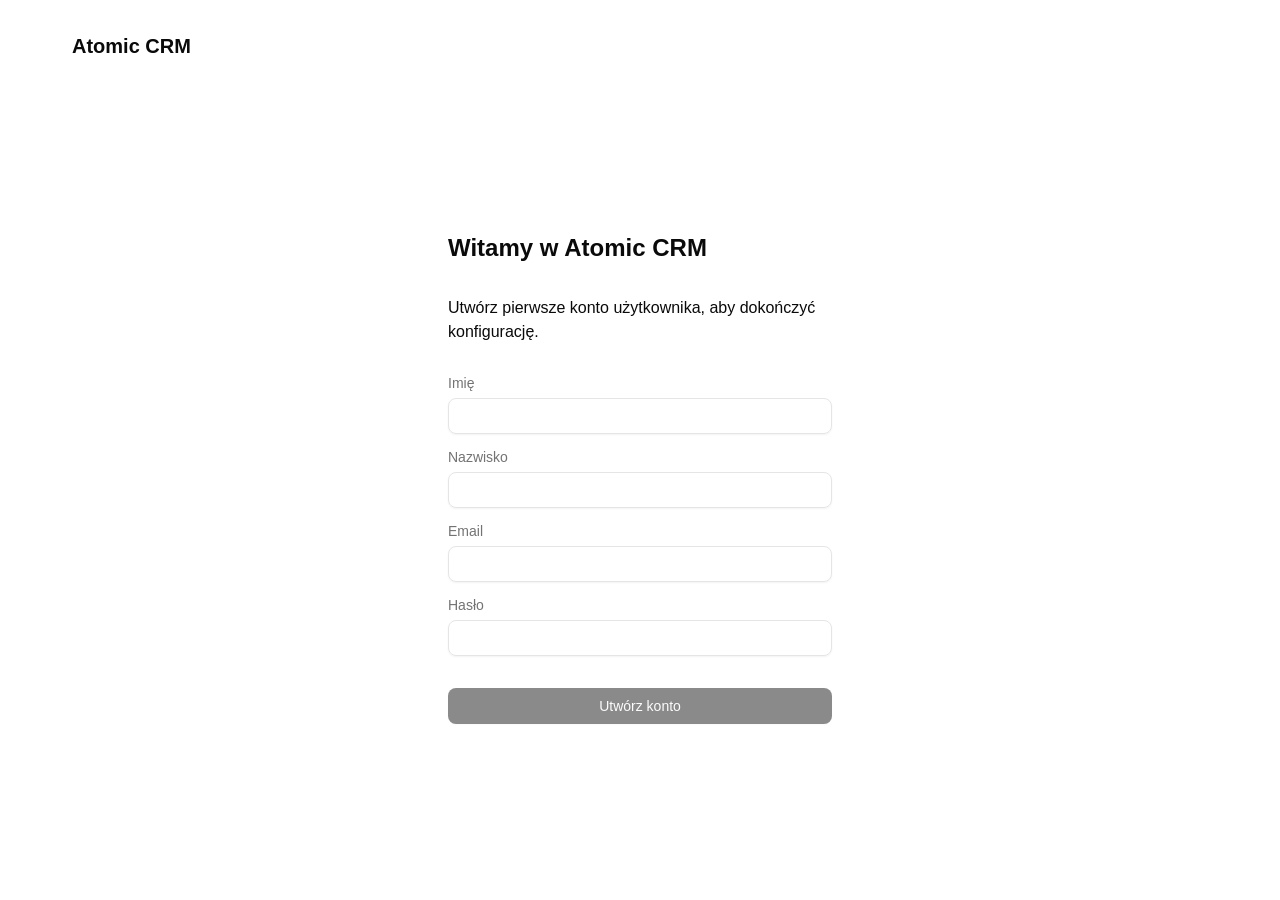
<file: index.html>
<!doctype html><html lang="en"><head><meta charset="utf-8"><meta name="viewport" content="minimum-scale=1,initial-scale=1,width=device-width"><meta name="theme-color" content="#000000"><meta name="mobile-web-app-capable" content="yes"><meta name="apple-mobile-web-app-capable" content="yes"><meta name="apple-mobile-web-app-status-bar-style" content="default"><link rel="manifest" href="./manifest.json"><link rel="icon shortcut" href="./favicon.ico"><link rel="apple-touch-icon" sizes="40x40" href="./appIcon/40.png"><link rel="apple-touch-icon" sizes="58x58" href="./appIcon/58.png"><link rel="apple-touch-icon" sizes="60x60" href="./appIcon/60.png"><link rel="apple-touch-icon" sizes="76x76" href="./appIcon/76.png"><link rel="apple-touch-icon" sizes="80x80" href="./appIcon/80.png"><link rel="apple-touch-icon" sizes="87x87" href="./appIcon/87.png"><link rel="apple-touch-icon" sizes="114x114" href="./appIcon/114.png"><link rel="apple-touch-icon" sizes="120x120" href="./appIcon/120.png"><link rel="apple-touch-icon" sizes="128x128" href="./appIcon/128.png"><link rel="apple-touch-icon" sizes="136x136" href="./appIcon/136.png"><link rel="apple-touch-icon" sizes="152x152" href="./appIcon/152.png"><link rel="apple-touch-icon" sizes="167x167" href="./appIcon/167.png"><link rel="apple-touch-icon" sizes="180x180" href="./appIcon/180.png"><link rel="apple-touch-icon" sizes="192x192" href="./appIcon/192.png"><link rel="apple-touch-icon" sizes="1024x1024" href="./appIcon/1024.png"><title>Atomic CRM</title><style>body{margin:0;padding:0;font-family:sans-serif}button,input,select,textarea,a{touch-action:manipulation}.loader-container{background-color:#fafafa;flex-direction:column;justify-content:center;align-items:center;display:flex;position:absolute;inset:0}.loader,.loader:before,.loader:after{border-radius:50%}.loader{color:#283593;text-indent:-99999em;width:10em;height:10em;margin:55px auto;font-size:11px;position:relative;-webkit-transform:translateZ(0);-ms-transform:translateZ(0);transform:translateZ(0);box-shadow:inset 0 0 0 1em}.loader:before,.loader:after{content:"";position:absolute}.loader:before{-webkit-transform-origin:5.2em 5.1em;transform-origin:5.2em 5.1em;background:#fafafa;border-radius:10.2em 0 0 10.2em;width:5.2em;height:10.2em;-webkit-animation:2s 1.5s infinite load2;animation:2s 1.5s infinite load2;top:-.1em;left:-.1em}.loader:after{-webkit-transform-origin:0 5.1em;transform-origin:0 5.1em;background:#fafafa;border-radius:0 10.2em 10.2em 0;width:5.2em;height:10.2em;-webkit-animation:2s infinite load2;animation:2s infinite load2;top:-.1em;left:5.1em}@-webkit-keyframes load2{0%{-webkit-transform:rotate(0);transform:rotate(0)}to{-webkit-transform:rotate(360deg);transform:rotate(360deg)}}@keyframes load2{0%{-webkit-transform:rotate(0);transform:rotate(0)}to{-webkit-transform:rotate(360deg);transform:rotate(360deg)}}</style><script type="module" crossorigin src="./assets/index-CDJjMEAD.js"></script><link rel="stylesheet" crossorigin href="./assets/index-CDHG7FFe.css"><script id="vite-plugin-pwa:register-sw" src="./registerSW.js"></script></head><body><div id="root"><div class="loader-container"><div class="loader">Loading...</div></div></div><noscript>You need to enable JavaScript to run this app.</noscript></body></html>
</file>
<file: assets/index-CDHG7FFe.css>
@layer properties{@supports (((-webkit-hyphens:none)) and (not (margin-trim:inline))) or ((-moz-orient:inline) and (not (color:rgb(from red r g b)))){*,:before,:after,::backdrop{--tw-translate-x:0;--tw-translate-y:0;--tw-translate-z:0;--tw-scale-x:1;--tw-scale-y:1;--tw-scale-z:1;--tw-rotate-x:initial;--tw-rotate-y:initial;--tw-rotate-z:initial;--tw-skew-x:initial;--tw-skew-y:initial;--tw-space-y-reverse:0;--tw-space-x-reverse:0;--tw-divide-y-reverse:0;--tw-border-style:solid;--tw-gradient-position:initial;--tw-gradient-from:#0000;--tw-gradient-via:#0000;--tw-gradient-to:#0000;--tw-gradient-stops:initial;--tw-gradient-via-stops:initial;--tw-gradient-from-position:0%;--tw-gradient-via-position:50%;--tw-gradient-to-position:100%;--tw-leading:initial;--tw-font-weight:initial;--tw-tracking:initial;--tw-ordinal:initial;--tw-slashed-zero:initial;--tw-numeric-figure:initial;--tw-numeric-spacing:initial;--tw-numeric-fraction:initial;--tw-shadow:0 0 #0000;--tw-shadow-color:initial;--tw-shadow-alpha:100%;--tw-inset-shadow:0 0 #0000;--tw-inset-shadow-color:initial;--tw-inset-shadow-alpha:100%;--tw-ring-color:initial;--tw-ring-shadow:0 0 #0000;--tw-inset-ring-color:initial;--tw-inset-ring-shadow:0 0 #0000;--tw-ring-inset:initial;--tw-ring-offset-width:0px;--tw-ring-offset-color:#fff;--tw-ring-offset-shadow:0 0 #0000;--tw-outline-style:solid;--tw-blur:initial;--tw-brightness:initial;--tw-contrast:initial;--tw-grayscale:initial;--tw-hue-rotate:initial;--tw-invert:initial;--tw-opacity:initial;--tw-saturate:initial;--tw-sepia:initial;--tw-drop-shadow:initial;--tw-drop-shadow-color:initial;--tw-drop-shadow-alpha:100%;--tw-drop-shadow-size:initial;--tw-duration:initial;--tw-ease:initial;--tw-content:"";--tw-animation-delay:0s;--tw-animation-direction:normal;--tw-animation-duration:initial;--tw-animation-fill-mode:none;--tw-animation-iteration-count:1;--tw-enter-blur:0;--tw-enter-opacity:1;--tw-enter-rotate:0;--tw-enter-scale:1;--tw-enter-translate-x:0;--tw-enter-translate-y:0;--tw-exit-blur:0;--tw-exit-opacity:1;--tw-exit-rotate:0;--tw-exit-scale:1;--tw-exit-translate-x:0;--tw-exit-translate-y:0}}}@layer theme{:root,:host{--font-sans:ui-sans-serif,system-ui,sans-serif,"Apple Color Emoji","Segoe UI Emoji","Segoe UI Symbol","Noto Color Emoji";--font-mono:ui-monospace,SFMono-Regular,Menlo,Monaco,Consolas,"Liberation Mono","Courier New",monospace;--color-red-500:oklch(63.7% .237 25.331);--color-red-600:oklch(57.7% .245 27.325);--color-red-800:oklch(44.4% .177 26.899);--color-orange-300:oklch(83.7% .128 66.29);--color-orange-500:oklch(70.5% .213 47.604);--color-orange-700:oklch(55.3% .195 38.402);--color-amber-200:oklch(92.4% .12 95.746);--color-amber-400:oklch(82.8% .189 84.429);--color-amber-500:oklch(76.9% .188 70.08);--color-amber-700:oklch(55.5% .163 48.998);--color-green-600:oklch(62.7% .194 149.214);--color-emerald-200:oklch(90.5% .093 164.15);--color-emerald-700:oklch(50.8% .118 165.612);--color-sky-200:oklch(90.1% .058 230.902);--color-sky-700:oklch(50% .134 242.749);--color-blue-300:oklch(80.9% .105 251.813);--color-blue-700:oklch(48.8% .243 264.376);--color-indigo-50:oklch(96.2% .018 272.314);--color-indigo-100:oklch(93% .034 272.788);--color-indigo-200:oklch(87% .065 274.039);--color-indigo-300:oklch(78.5% .115 274.713);--color-indigo-400:oklch(67.3% .182 276.935);--color-indigo-500:oklch(58.5% .233 277.117);--color-indigo-600:oklch(51.1% .262 276.966);--color-indigo-700:oklch(45.7% .24 277.023);--color-indigo-800:oklch(39.8% .195 277.366);--color-indigo-900:oklch(35.9% .144 278.697);--color-gray-50:oklch(98.5% .002 247.839);--color-gray-100:oklch(96.7% .003 264.542);--color-gray-200:oklch(92.8% .006 264.531);--color-gray-300:oklch(87.2% .01 258.338);--color-gray-500:oklch(55.1% .027 264.364);--color-gray-600:oklch(44.6% .03 256.802);--color-gray-800:oklch(27.8% .033 256.848);--color-zinc-100:oklch(96.7% .001 286.375);--color-zinc-900:oklch(21% .006 285.885);--color-black:#000;--color-white:#fff;--spacing:.25rem;--breakpoint-xl:80rem;--container-sm:24rem;--container-lg:32rem;--container-xl:36rem;--container-2xl:42rem;--container-4xl:56rem;--text-xs:.75rem;--text-xs--line-height:calc(1/.75);--text-sm:.875rem;--text-sm--line-height:calc(1.25/.875);--text-base:1rem;--text-base--line-height: 1.5 ;--text-lg:1.125rem;--text-lg--line-height:calc(1.75/1.125);--text-xl:1.25rem;--text-xl--line-height:calc(1.75/1.25);--text-2xl:1.5rem;--text-2xl--line-height:calc(2/1.5);--text-3xl:1.875rem;--text-3xl--line-height: 1.2 ;--font-weight-normal:400;--font-weight-medium:500;--font-weight-semibold:600;--font-weight-bold:700;--tracking-tight:-.025em;--tracking-wide:.025em;--tracking-wider:.05em;--tracking-widest:.1em;--leading-snug:1.375;--leading-normal:1.5;--leading-relaxed:1.625;--radius-xs:.125rem;--radius-2xl:1rem;--ease-in-out:cubic-bezier(.4,0,.2,1);--animate-spin:spin 1s linear infinite;--animate-pulse:pulse 2s cubic-bezier(.4,0,.6,1)infinite;--default-transition-duration:.15s;--default-transition-timing-function:cubic-bezier(.4,0,.2,1);--default-font-family:var(--font-sans);--default-mono-font-family:var(--font-mono);--color-muted-foreground:var(--muted-foreground)}}@layer base{*,:after,:before,::backdrop{box-sizing:border-box;border:0 solid;margin:0;padding:0}::file-selector-button{box-sizing:border-box;border:0 solid;margin:0;padding:0}html,:host{-webkit-text-size-adjust:100%;tab-size:4;line-height:1.5;font-family:var(--default-font-family,ui-sans-serif,system-ui,sans-serif,"Apple Color Emoji","Segoe UI Emoji","Segoe UI Symbol","Noto Color Emoji");font-feature-settings:var(--default-font-feature-settings,normal);font-variation-settings:var(--default-font-variation-settings,normal);-webkit-tap-highlight-color:transparent}hr{height:0;color:inherit;border-top-width:1px}abbr:where([title]){-webkit-text-decoration:underline dotted;text-decoration:underline dotted}h1,h2,h3,h4,h5,h6{font-size:inherit;font-weight:inherit}a{color:inherit;-webkit-text-decoration:inherit;text-decoration:inherit}b,strong{font-weight:bolder}code,kbd,samp,pre{font-family:var(--default-mono-font-family,ui-monospace,SFMono-Regular,Menlo,Monaco,Consolas,"Liberation Mono","Courier New",monospace);font-feature-settings:var(--default-mono-font-feature-settings,normal);font-variation-settings:var(--default-mono-font-variation-settings,normal);font-size:1em}small{font-size:80%}sub,sup{vertical-align:baseline;font-size:75%;line-height:0;position:relative}sub{bottom:-.25em}sup{top:-.5em}table{text-indent:0;border-color:inherit;border-collapse:collapse}:-moz-focusring{outline:auto}progress{vertical-align:baseline}summary{display:list-item}ol,ul,menu{list-style:none}img,svg,video,canvas,audio,iframe,embed,object{vertical-align:middle;display:block}img,video{max-width:100%;height:auto}button,input,select,optgroup,textarea{font:inherit;font-feature-settings:inherit;font-variation-settings:inherit;letter-spacing:inherit;color:inherit;opacity:1;background-color:#0000;border-radius:0}::file-selector-button{font:inherit;font-feature-settings:inherit;font-variation-settings:inherit;letter-spacing:inherit;color:inherit;opacity:1;background-color:#0000;border-radius:0}:where(select:is([multiple],[size])) optgroup{font-weight:bolder}:where(select:is([multiple],[size])) optgroup option{padding-inline-start:20px}::file-selector-button{margin-inline-end:4px}::placeholder{opacity:1}@supports (not ((-webkit-appearance:-apple-pay-button))) or (contain-intrinsic-size:1px){::placeholder{color:currentColor}@supports (color:color-mix(in lab,red,red)){::placeholder{color:color-mix(in oklab,currentcolor 50%,transparent)}}}textarea{resize:vertical}::-webkit-search-decoration{-webkit-appearance:none}::-webkit-date-and-time-value{min-height:1lh;text-align:inherit}::-webkit-datetime-edit{display:inline-flex}::-webkit-datetime-edit-fields-wrapper{padding:0}::-webkit-datetime-edit{padding-block:0}::-webkit-datetime-edit-year-field{padding-block:0}::-webkit-datetime-edit-month-field{padding-block:0}::-webkit-datetime-edit-day-field{padding-block:0}::-webkit-datetime-edit-hour-field{padding-block:0}::-webkit-datetime-edit-minute-field{padding-block:0}::-webkit-datetime-edit-second-field{padding-block:0}::-webkit-datetime-edit-millisecond-field{padding-block:0}::-webkit-datetime-edit-meridiem-field{padding-block:0}::-webkit-calendar-picker-indicator{line-height:1}:-moz-ui-invalid{box-shadow:none}button,input:where([type=button],[type=reset],[type=submit]){appearance:button}::file-selector-button{appearance:button}::-webkit-inner-spin-button{height:auto}::-webkit-outer-spin-button{height:auto}[hidden]:where(:not([hidden=until-found])){display:none!important}*{border-color:var(--border);outline-color:var(--ring)}@supports (color:color-mix(in lab,red,red)){*{outline-color:color-mix(in oklab,var(--ring)50%,transparent)}}body{background-color:var(--background);color:var(--foreground)}}@layer components;@layer utilities{.\@container\/card-header{container:card-header/inline-size}.pointer-events-auto{pointer-events:auto}.pointer-events-none{pointer-events:none}.collapse{visibility:collapse}.invisible{visibility:hidden}.visible{visibility:visible}.sr-only{clip-path:inset(50%);white-space:nowrap;border-width:0;width:1px;height:1px;margin:-1px;padding:0;position:absolute;overflow:hidden}.absolute{position:absolute}.fixed{position:fixed}.relative{position:relative}.static{position:static}.sticky{position:sticky}.inset-0{inset:calc(var(--spacing)*0)}.inset-x-0{inset-inline:calc(var(--spacing)*0)}.inset-y-0{inset-block:calc(var(--spacing)*0)}.-top-1{top:calc(var(--spacing)*-1)}.-top-12{top:calc(var(--spacing)*-12)}.top-0{top:calc(var(--spacing)*0)}.top-1\.5{top:calc(var(--spacing)*1.5)}.top-1\/2{top:50%}.top-1\/20{top:5%}.top-2{top:calc(var(--spacing)*2)}.top-3\.5{top:calc(var(--spacing)*3.5)}.top-4{top:calc(var(--spacing)*4)}.top-\[1px\]{top:1px}.top-\[50\%\]{top:50%}.top-\[60\%\]{top:60%}.top-full{top:100%}.-right-1{right:calc(var(--spacing)*-1)}.right-0{right:calc(var(--spacing)*0)}.right-1{right:calc(var(--spacing)*1)}.right-2{right:calc(var(--spacing)*2)}.right-3{right:calc(var(--spacing)*3)}.right-4{right:calc(var(--spacing)*4)}.right-8{right:calc(var(--spacing)*8)}.bottom-0{bottom:calc(var(--spacing)*0)}.bottom-2{bottom:calc(var(--spacing)*2)}.bottom-full{bottom:100%}.left-0{left:calc(var(--spacing)*0)}.left-1\/2{left:50%}.left-2{left:calc(var(--spacing)*2)}.left-\[50\%\]{left:50%}.isolate{isolation:isolate}.z-10{z-index:10}.z-20{z-index:20}.z-50{z-index:50}.z-\[1\]{z-index:1}.order-first{order:-9999}.col-start-2{grid-column-start:2}.row-span-2{grid-row:span 2/span 2}.row-start-1{grid-row-start:1}.float-right{float:right}.container{width:100%}@media(min-width:40rem){.container{max-width:40rem}}@media(min-width:48rem){.container{max-width:48rem}}@media(min-width:64rem){.container{max-width:64rem}}@media(min-width:80rem){.container{max-width:80rem}}@media(min-width:96rem){.container{max-width:96rem}}.m-0{margin:calc(var(--spacing)*0)}.m-1{margin:calc(var(--spacing)*1)}.m-2{margin:calc(var(--spacing)*2)}.m-4{margin:calc(var(--spacing)*4)}.-mx-1{margin-inline:calc(var(--spacing)*-1)}.-mx-2{margin-inline:calc(var(--spacing)*-2)}.mx-2{margin-inline:calc(var(--spacing)*2)}.mx-3{margin-inline:calc(var(--spacing)*3)}.mx-3\.5{margin-inline:calc(var(--spacing)*3.5)}.mx-auto{margin-inline:auto}.my-0{margin-block:calc(var(--spacing)*0)}.my-1{margin-block:calc(var(--spacing)*1)}.my-2{margin-block:calc(var(--spacing)*2)}.my-4{margin-block:calc(var(--spacing)*4)}.my-5{margin-block:calc(var(--spacing)*5)}.-mt-3{margin-top:calc(var(--spacing)*-3)}.mt-0{margin-top:calc(var(--spacing)*0)}.mt-1{margin-top:calc(var(--spacing)*1)}.mt-1\.5{margin-top:calc(var(--spacing)*1.5)}.mt-2{margin-top:calc(var(--spacing)*2)}.mt-3{margin-top:calc(var(--spacing)*3)}.mt-4{margin-top:calc(var(--spacing)*4)}.mt-5{margin-top:calc(var(--spacing)*5)}.mt-6{margin-top:calc(var(--spacing)*6)}.mt-8{margin-top:calc(var(--spacing)*8)}.mt-auto{margin-top:auto}.-mr-3{margin-right:calc(var(--spacing)*-3)}.mr-1{margin-right:calc(var(--spacing)*1)}.mr-2{margin-right:calc(var(--spacing)*2)}.mr-3{margin-right:calc(var(--spacing)*3)}.mr-4{margin-right:calc(var(--spacing)*4)}.mr-8{margin-right:calc(var(--spacing)*8)}.mr-10{margin-right:calc(var(--spacing)*10)}.mb-1{margin-bottom:calc(var(--spacing)*1)}.mb-2{margin-bottom:calc(var(--spacing)*2)}.mb-3{margin-bottom:calc(var(--spacing)*3)}.mb-4{margin-bottom:calc(var(--spacing)*4)}.mb-5{margin-bottom:calc(var(--spacing)*5)}.mb-6{margin-bottom:calc(var(--spacing)*6)}.mb-8{margin-bottom:calc(var(--spacing)*8)}.-ml-1{margin-left:calc(var(--spacing)*-1)}.-ml-3{margin-left:calc(var(--spacing)*-3)}.ml-1{margin-left:calc(var(--spacing)*1)}.ml-2{margin-left:calc(var(--spacing)*2)}.ml-4{margin-left:calc(var(--spacing)*4)}.ml-8{margin-left:calc(var(--spacing)*8)}.ml-auto{margin-left:auto}.line-clamp-1{-webkit-line-clamp:1;-webkit-box-orient:vertical;display:-webkit-box;overflow:hidden}.line-clamp-2{-webkit-line-clamp:2;-webkit-box-orient:vertical;display:-webkit-box;overflow:hidden}.line-clamp-3{-webkit-line-clamp:3;-webkit-box-orient:vertical;display:-webkit-box;overflow:hidden}.block{display:block}.contents{display:contents}.flex{display:flex}.grid{display:grid}.hidden{display:none}.inline{display:inline}.inline-block{display:inline-block}.inline-flex{display:inline-flex}.table{display:table}.table-caption{display:table-caption}.table-cell{display:table-cell}.table-row{display:table-row}.field-sizing-content{field-sizing:content}.aspect-884\/724{aspect-ratio:884/724}.aspect-1304\/814{aspect-ratio:1304/814}.aspect-square{aspect-ratio:1}.\!size-5{width:calc(var(--spacing)*5)!important;height:calc(var(--spacing)*5)!important}.size-2{width:calc(var(--spacing)*2);height:calc(var(--spacing)*2)}.size-2\.5{width:calc(var(--spacing)*2.5);height:calc(var(--spacing)*2.5)}.size-3{width:calc(var(--spacing)*3);height:calc(var(--spacing)*3)}.size-3\.5{width:calc(var(--spacing)*3.5);height:calc(var(--spacing)*3.5)}.size-4{width:calc(var(--spacing)*4);height:calc(var(--spacing)*4)}.size-5{width:calc(var(--spacing)*5);height:calc(var(--spacing)*5)}.size-6{width:calc(var(--spacing)*6);height:calc(var(--spacing)*6)}.size-7{width:calc(var(--spacing)*7);height:calc(var(--spacing)*7)}.size-8{width:calc(var(--spacing)*8);height:calc(var(--spacing)*8)}.size-9{width:calc(var(--spacing)*9);height:calc(var(--spacing)*9)}.size-10{width:calc(var(--spacing)*10);height:calc(var(--spacing)*10)}.size-12{width:calc(var(--spacing)*12);height:calc(var(--spacing)*12)}.size-full{width:100%;height:100%}.h-0{height:calc(var(--spacing)*0)}.h-1\.5{height:calc(var(--spacing)*1.5)}.h-2{height:calc(var(--spacing)*2)}.h-2\.5{height:calc(var(--spacing)*2.5)}.h-3{height:calc(var(--spacing)*3)}.h-4{height:calc(var(--spacing)*4)}.h-5{height:calc(var(--spacing)*5)}.h-6{height:calc(var(--spacing)*6)}.h-7{height:calc(var(--spacing)*7)}.h-8{height:calc(var(--spacing)*8)}.h-9{height:calc(var(--spacing)*9)}.h-10{height:calc(var(--spacing)*10)}.h-12{height:calc(var(--spacing)*12)}.h-14{height:calc(var(--spacing)*14)}.h-16{height:calc(var(--spacing)*16)}.h-32{height:calc(var(--spacing)*32)}.h-\[1\.2rem\]{height:1.2rem}.h-\[1\.15rem\]{height:1.15rem}.h-\[20px\]{height:20px}.h-\[20vh\]{height:20vh}.h-\[25px\]{height:25px}.h-\[50px\]{height:50px}.h-\[100px\]{height:100px}.h-\[200px\]{height:200px}.h-\[400px\]{height:400px}.h-\[calc\(100\%-1px\)\]{height:calc(100% - 1px)}.h-\[var\(--radix-navigation-menu-viewport-height\)\]{height:var(--radix-navigation-menu-viewport-height)}.h-\[var\(--radix-select-trigger-height\)\]{height:var(--radix-select-trigger-height)}.h-auto{height:auto}.h-dvh{height:100dvh}.h-fit{height:fit-content}.h-full{height:100%}.h-px{height:1px}.h-screen{height:100vh}.h-svh{height:100svh}.max-h-\(--radix-dropdown-menu-content-available-height\){max-height:var(--radix-dropdown-menu-content-available-height)}.max-h-\(--radix-select-content-available-height\){max-height:var(--radix-select-content-available-height)}.max-h-0{max-height:calc(var(--spacing)*0)}.max-h-9\/10{max-height:90%}.max-h-46{max-height:calc(var(--spacing)*46)}.max-h-\[50vh\]{max-height:50vh}.max-h-\[300px\]{max-height:300px}.max-h-\[5000px\]{max-height:5000px}.min-h-0{min-height:calc(var(--spacing)*0)}.min-h-4{min-height:calc(var(--spacing)*4)}.min-h-6{min-height:calc(var(--spacing)*6)}.min-h-12{min-height:calc(var(--spacing)*12)}.min-h-16{min-height:calc(var(--spacing)*16)}.min-h-28{min-height:calc(var(--spacing)*28)}.min-h-\[24px\]{min-height:24px}.min-h-\[50vh\]{min-height:50vh}.min-h-screen{min-height:100vh}.min-h-svh{min-height:100svh}.w-\(--sidebar-width\){width:var(--sidebar-width)}.w-1\/3{width:33.3333%}.w-1\/4{width:25%}.w-2{width:calc(var(--spacing)*2)}.w-2\.5{width:calc(var(--spacing)*2.5)}.w-2\/5{width:40%}.w-3{width:calc(var(--spacing)*3)}.w-3\/4{width:75%}.w-4{width:calc(var(--spacing)*4)}.w-4\/5{width:80%}.w-5{width:calc(var(--spacing)*5)}.w-6{width:calc(var(--spacing)*6)}.w-8{width:calc(var(--spacing)*8)}.w-9{width:calc(var(--spacing)*9)}.w-10{width:calc(var(--spacing)*10)}.w-12{width:calc(var(--spacing)*12)}.w-16{width:calc(var(--spacing)*16)}.w-24{width:calc(var(--spacing)*24)}.w-25{width:calc(var(--spacing)*25)}.w-32{width:calc(var(--spacing)*32)}.w-48{width:calc(var(--spacing)*48)}.w-52{width:calc(var(--spacing)*52)}.w-56{width:calc(var(--spacing)*56)}.w-72{width:calc(var(--spacing)*72)}.w-92{width:calc(var(--spacing)*92)}.w-\[1\.2rem\]{width:1.2rem}.w-\[20px\]{width:20px}.w-\[25px\]{width:25px}.w-\[90\%\]{width:90%}.w-\[100px\]{width:100px}.w-\[150px\]{width:150px}.w-\[194px\]{width:194px}.w-\[200px\]{width:200px}.w-\[1008px\]{width:1008px}.w-auto{width:auto}.w-fit{width:fit-content}.w-full{width:100%}.w-max{width:max-content}.max-w-\(--radix-popover-trigger-width\){max-width:var(--radix-popover-trigger-width)}.max-w-\(--skeleton-width\){max-width:var(--skeleton-width)}.max-w-2xl{max-width:var(--container-2xl)}.max-w-150{max-width:calc(var(--spacing)*150)}.max-w-\[420px\]{max-width:420px}.max-w-\[600px\]{max-width:600px}.max-w-\[calc\(100\%-2rem\)\]{max-width:calc(100% - 2rem)}.max-w-full{max-width:100%}.max-w-lg{max-width:var(--container-lg)}.max-w-max{max-width:max-content}.max-w-screen-xl{max-width:var(--breakpoint-xl)}.max-w-sm{max-width:var(--container-sm)}.min-w-0{min-width:calc(var(--spacing)*0)}.min-w-5{min-width:calc(var(--spacing)*5)}.min-w-8{min-width:calc(var(--spacing)*8)}.min-w-9{min-width:calc(var(--spacing)*9)}.min-w-10{min-width:calc(var(--spacing)*10)}.min-w-20{min-width:calc(var(--spacing)*20)}.min-w-24{min-width:calc(var(--spacing)*24)}.min-w-50{min-width:calc(var(--spacing)*50)}.min-w-52{min-width:calc(var(--spacing)*52)}.min-w-92{min-width:calc(var(--spacing)*92)}.min-w-\[8rem\]{min-width:8rem}.min-w-\[10vw\]{min-width:10vw}.min-w-\[200px\]{min-width:200px}.min-w-\[320px\]{min-width:320px}.min-w-\[var\(--radix-select-trigger-width\)\]{min-width:var(--radix-select-trigger-width)}.flex-1{flex:1}.flex-auto{flex:auto}.flex-none{flex:none}.flex-shrink-0,.shrink-0{flex-shrink:0}.flex-grow,.grow{flex-grow:1}.basis-full{flex-basis:100%}.caption-bottom{caption-side:bottom}.origin-\(--radix-dropdown-menu-content-transform-origin\){transform-origin:var(--radix-dropdown-menu-content-transform-origin)}.origin-\(--radix-popover-content-transform-origin\){transform-origin:var(--radix-popover-content-transform-origin)}.origin-\(--radix-select-content-transform-origin\){transform-origin:var(--radix-select-content-transform-origin)}.origin-\(--radix-tooltip-content-transform-origin\){transform-origin:var(--radix-tooltip-content-transform-origin)}.origin-top{transform-origin:top}.-translate-x-1\/2{--tw-translate-x: -50% ;translate:var(--tw-translate-x)var(--tw-translate-y)}.-translate-x-px{--tw-translate-x:-1px;translate:var(--tw-translate-x)var(--tw-translate-y)}.translate-x-\[-50\%\]{--tw-translate-x:-50%;translate:var(--tw-translate-x)var(--tw-translate-y)}.translate-x-px{--tw-translate-x:1px;translate:var(--tw-translate-x)var(--tw-translate-y)}.-translate-y-1\/2{--tw-translate-y: -50% ;translate:var(--tw-translate-x)var(--tw-translate-y)}.translate-y-0{--tw-translate-y:calc(var(--spacing)*0);translate:var(--tw-translate-x)var(--tw-translate-y)}.translate-y-0\.5{--tw-translate-y:calc(var(--spacing)*.5);translate:var(--tw-translate-x)var(--tw-translate-y)}.translate-y-\[-50\%\]{--tw-translate-y:-50%;translate:var(--tw-translate-x)var(--tw-translate-y)}.translate-y-\[calc\(-50\%_-_2px\)\]{--tw-translate-y: calc(-50% - 2px) ;translate:var(--tw-translate-x)var(--tw-translate-y)}.scale-0{--tw-scale-x:0%;--tw-scale-y:0%;--tw-scale-z:0%;scale:var(--tw-scale-x)var(--tw-scale-y)}.scale-100{--tw-scale-x:100%;--tw-scale-y:100%;--tw-scale-z:100%;scale:var(--tw-scale-x)var(--tw-scale-y)}.scale-125{--tw-scale-x:125%;--tw-scale-y:125%;--tw-scale-z:125%;scale:var(--tw-scale-x)var(--tw-scale-y)}.scale-y-0{--tw-scale-y:0%;scale:var(--tw-scale-x)var(--tw-scale-y)}.scale-y-100{--tw-scale-y:100%;scale:var(--tw-scale-x)var(--tw-scale-y)}.rotate-0{rotate:none}.rotate-1{rotate:1deg}.rotate-45{rotate:45deg}.rotate-90{rotate:90deg}.transform{transform:var(--tw-rotate-x,)var(--tw-rotate-y,)var(--tw-rotate-z,)var(--tw-skew-x,)var(--tw-skew-y,)}.animate-in{animation:enter var(--tw-animation-duration,var(--tw-duration,.15s))var(--tw-ease,ease)var(--tw-animation-delay,0s)var(--tw-animation-iteration-count,1)var(--tw-animation-direction,normal)var(--tw-animation-fill-mode,none)}.animate-pulse{animation:var(--animate-pulse)}.animate-spin{animation:var(--animate-spin)}.cursor-default{cursor:default}.cursor-move{cursor:move}.cursor-not-allowed{cursor:not-allowed}.cursor-pointer{cursor:pointer}.resize{resize:both}.scroll-my-1{scroll-margin-block:calc(var(--spacing)*1)}.scroll-py-1{scroll-padding-block:calc(var(--spacing)*1)}.list-inside{list-style-position:inside}.list-disc{list-style-type:disc}.list-none{list-style-type:none}.appearance-none{appearance:none}.auto-rows-min{grid-auto-rows:min-content}.grid-cols-1{grid-template-columns:repeat(1,minmax(0,1fr))}.grid-cols-3{grid-template-columns:repeat(3,minmax(0,1fr))}.grid-cols-4{grid-template-columns:repeat(4,minmax(0,1fr))}.grid-cols-\[0_1fr\]{grid-template-columns:0 1fr}.grid-rows-\[auto_auto\]{grid-template-rows:auto auto}.flex-col{flex-direction:column}.flex-col-reverse{flex-direction:column-reverse}.flex-row{flex-direction:row}.flex-wrap{flex-wrap:wrap}.items-center{align-items:center}.items-end{align-items:flex-end}.items-start{align-items:flex-start}.items-stretch{align-items:stretch}.justify-between{justify-content:space-between}.justify-center{justify-content:center}.justify-end{justify-content:flex-end}.justify-evenly{justify-content:space-evenly}.justify-start{justify-content:flex-start}.justify-items-start{justify-items:start}.gap-0{gap:calc(var(--spacing)*0)}.gap-0\.5{gap:calc(var(--spacing)*.5)}.gap-1{gap:calc(var(--spacing)*1)}.gap-1\.5{gap:calc(var(--spacing)*1.5)}.gap-2{gap:calc(var(--spacing)*2)}.gap-2\.5{gap:calc(var(--spacing)*2.5)}.gap-3{gap:calc(var(--spacing)*3)}.gap-4{gap:calc(var(--spacing)*4)}.gap-5{gap:calc(var(--spacing)*5)}.gap-6{gap:calc(var(--spacing)*6)}.gap-8{gap:calc(var(--spacing)*8)}.gap-10{gap:calc(var(--spacing)*10)}.gap-12{gap:calc(var(--spacing)*12)}.gap-\[--spacing\(var\(--gap\)\)\]{gap:calc(var(--spacing)*var(--gap))}:where(.space-y-1>:not(:last-child)){--tw-space-y-reverse:0;margin-block-start:calc(calc(var(--spacing)*1)*var(--tw-space-y-reverse));margin-block-end:calc(calc(var(--spacing)*1)*calc(1 - var(--tw-space-y-reverse)))}:where(.space-y-2>:not(:last-child)){--tw-space-y-reverse:0;margin-block-start:calc(calc(var(--spacing)*2)*var(--tw-space-y-reverse));margin-block-end:calc(calc(var(--spacing)*2)*calc(1 - var(--tw-space-y-reverse)))}:where(.space-y-3>:not(:last-child)){--tw-space-y-reverse:0;margin-block-start:calc(calc(var(--spacing)*3)*var(--tw-space-y-reverse));margin-block-end:calc(calc(var(--spacing)*3)*calc(1 - var(--tw-space-y-reverse)))}:where(.space-y-4>:not(:last-child)){--tw-space-y-reverse:0;margin-block-start:calc(calc(var(--spacing)*4)*var(--tw-space-y-reverse));margin-block-end:calc(calc(var(--spacing)*4)*calc(1 - var(--tw-space-y-reverse)))}:where(.space-y-6>:not(:last-child)){--tw-space-y-reverse:0;margin-block-start:calc(calc(var(--spacing)*6)*var(--tw-space-y-reverse));margin-block-end:calc(calc(var(--spacing)*6)*calc(1 - var(--tw-space-y-reverse)))}:where(.space-y-8>:not(:last-child)){--tw-space-y-reverse:0;margin-block-start:calc(calc(var(--spacing)*8)*var(--tw-space-y-reverse));margin-block-end:calc(calc(var(--spacing)*8)*calc(1 - var(--tw-space-y-reverse)))}.gap-x-2{column-gap:calc(var(--spacing)*2)}:where(.-space-x-0\.5>:not(:last-child)){--tw-space-x-reverse:0;margin-inline-start:calc(calc(var(--spacing)*-.5)*var(--tw-space-x-reverse));margin-inline-end:calc(calc(var(--spacing)*-.5)*calc(1 - var(--tw-space-x-reverse)))}:where(.space-x-1>:not(:last-child)){--tw-space-x-reverse:0;margin-inline-start:calc(calc(var(--spacing)*1)*var(--tw-space-x-reverse));margin-inline-end:calc(calc(var(--spacing)*1)*calc(1 - var(--tw-space-x-reverse)))}:where(.space-x-2>:not(:last-child)){--tw-space-x-reverse:0;margin-inline-start:calc(calc(var(--spacing)*2)*var(--tw-space-x-reverse));margin-inline-end:calc(calc(var(--spacing)*2)*calc(1 - var(--tw-space-x-reverse)))}:where(.space-x-3>:not(:last-child)){--tw-space-x-reverse:0;margin-inline-start:calc(calc(var(--spacing)*3)*var(--tw-space-x-reverse));margin-inline-end:calc(calc(var(--spacing)*3)*calc(1 - var(--tw-space-x-reverse)))}:where(.space-x-4>:not(:last-child)){--tw-space-x-reverse:0;margin-inline-start:calc(calc(var(--spacing)*4)*var(--tw-space-x-reverse));margin-inline-end:calc(calc(var(--spacing)*4)*calc(1 - var(--tw-space-x-reverse)))}:where(.space-x-8>:not(:last-child)){--tw-space-x-reverse:0;margin-inline-start:calc(calc(var(--spacing)*8)*var(--tw-space-x-reverse));margin-inline-end:calc(calc(var(--spacing)*8)*calc(1 - var(--tw-space-x-reverse)))}.gap-y-0{row-gap:calc(var(--spacing)*0)}.gap-y-0\.5{row-gap:calc(var(--spacing)*.5)}.gap-y-3{row-gap:calc(var(--spacing)*3)}:where(.divide-y>:not(:last-child)){--tw-divide-y-reverse:0;border-bottom-style:var(--tw-border-style);border-top-style:var(--tw-border-style);border-top-width:calc(1px*var(--tw-divide-y-reverse));border-bottom-width:calc(1px*calc(1 - var(--tw-divide-y-reverse)))}.self-start{align-self:flex-start}.justify-self-end{justify-self:flex-end}.truncate{text-overflow:ellipsis;white-space:nowrap;overflow:hidden}.overflow-auto{overflow:auto}.overflow-hidden{overflow:hidden}.overflow-visible{overflow:visible}.overflow-x-auto{overflow-x:auto}.overflow-x-hidden{overflow-x:hidden}.overflow-y-auto{overflow-y:auto}.rounded{border-radius:.25rem}.rounded-2xl{border-radius:var(--radius-2xl)}.rounded-\[2px\]{border-radius:2px}.rounded-\[4px\]{border-radius:4px}.rounded-full{border-radius:3.40282e38px}.rounded-lg{border-radius:var(--radius)}.rounded-md{border-radius:calc(var(--radius) - 2px)}.rounded-sm{border-radius:calc(var(--radius) - 4px)}.rounded-xl{border-radius:calc(var(--radius) + 4px)}.rounded-xs{border-radius:var(--radius-xs)}.rounded-tl-sm{border-top-left-radius:calc(var(--radius) - 4px)}.border{border-style:var(--tw-border-style);border-width:1px}.border-2{border-style:var(--tw-border-style);border-width:2px}.border-t{border-top-style:var(--tw-border-style);border-top-width:1px}.border-r{border-right-style:var(--tw-border-style);border-right-width:1px}.border-b{border-bottom-style:var(--tw-border-style);border-bottom-width:1px}.border-b-2{border-bottom-style:var(--tw-border-style);border-bottom-width:2px}.border-l{border-left-style:var(--tw-border-style);border-left-width:1px}.border-dashed{--tw-border-style:dashed;border-style:dashed}.border-amber-200{border-color:var(--color-amber-200)}.border-amber-500\/50{border-color:#f99c0080}@supports (color:color-mix(in lab,red,red)){.border-amber-500\/50{border-color:color-mix(in oklab,var(--color-amber-500)50%,transparent)}}.border-blue-300{border-color:var(--color-blue-300)}.border-border{border-color:var(--border)}.border-destructive\!{border-color:var(--destructive)!important}.border-destructive\/50{border-color:var(--destructive)}@supports (color:color-mix(in lab,red,red)){.border-destructive\/50{border-color:color-mix(in oklab,var(--destructive)50%,transparent)}}.border-emerald-200{border-color:var(--color-emerald-200)}.border-gray-300{border-color:var(--color-gray-300)}.border-input{border-color:var(--input)}.border-muted{border-color:var(--muted)}.border-orange-300{border-color:var(--color-orange-300)}.border-primary\/20{border-color:var(--primary)}@supports (color:color-mix(in lab,red,red)){.border-primary\/20{border-color:color-mix(in oklab,var(--primary)20%,transparent)}}.border-secondary-foreground{border-color:var(--secondary-foreground)}.border-sidebar-border{border-color:var(--sidebar-border)}.border-sky-200{border-color:var(--color-sky-200)}.border-transparent{border-color:#0000}.bg-\[color\:var\(--avatar-0\)\]{background-color:var(--avatar-0)}.bg-\[color\:var\(--avatar-1\)\]{background-color:var(--avatar-1)}.bg-\[color\:var\(--avatar-2\)\]{background-color:var(--avatar-2)}.bg-\[color\:var\(--avatar-3\)\]{background-color:var(--avatar-3)}.bg-\[color\:var\(--avatar-4\)\]{background-color:var(--avatar-4)}.bg-\[color\:var\(--avatar-5\)\]{background-color:var(--avatar-5)}.bg-\[color\:var\(--avatar-6\)\]{background-color:var(--avatar-6)}.bg-\[color\:var\(--avatar-7\)\]{background-color:var(--avatar-7)}.bg-\[color\:var\(--avatar-8\)\]{background-color:var(--avatar-8)}.bg-\[color\:var\(--avatar-9\)\]{background-color:var(--avatar-9)}.bg-accent{background-color:var(--accent)}.bg-background{background-color:var(--background)}.bg-black\/50{background-color:#00000080}@supports (color:color-mix(in lab,red,red)){.bg-black\/50{background-color:color-mix(in oklab,var(--color-black)50%,transparent)}}.bg-border{background-color:var(--border)}.bg-card{background-color:var(--card)}.bg-destructive{background-color:var(--destructive)}.bg-gray-50{background-color:var(--color-gray-50)}.bg-gray-200{background-color:var(--color-gray-200)}.bg-gray-300{background-color:var(--color-gray-300)}.bg-gray-800{background-color:var(--color-gray-800)}.bg-muted,.bg-muted\/20{background-color:var(--muted)}@supports (color:color-mix(in lab,red,red)){.bg-muted\/20{background-color:color-mix(in oklab,var(--muted)20%,transparent)}}.bg-muted\/40{background-color:var(--muted)}@supports (color:color-mix(in lab,red,red)){.bg-muted\/40{background-color:color-mix(in oklab,var(--muted)40%,transparent)}}.bg-muted\/50{background-color:var(--muted)}@supports (color:color-mix(in lab,red,red)){.bg-muted\/50{background-color:color-mix(in oklab,var(--muted)50%,transparent)}}.bg-muted\/70{background-color:var(--muted)}@supports (color:color-mix(in lab,red,red)){.bg-muted\/70{background-color:color-mix(in oklab,var(--muted)70%,transparent)}}.bg-orange-500{background-color:var(--color-orange-500)}.bg-popover{background-color:var(--popover)}.bg-primary,.bg-primary\/5{background-color:var(--primary)}@supports (color:color-mix(in lab,red,red)){.bg-primary\/5{background-color:color-mix(in oklab,var(--primary)5%,transparent)}}.bg-primary\/20{background-color:var(--primary)}@supports (color:color-mix(in lab,red,red)){.bg-primary\/20{background-color:color-mix(in oklab,var(--primary)20%,transparent)}}.bg-secondary{background-color:var(--secondary)}.bg-sidebar{background-color:var(--sidebar)}.bg-sidebar-border{background-color:var(--sidebar-border)}.bg-transparent{background-color:#0000}.bg-zinc-100{background-color:var(--color-zinc-100)}.bg-zinc-900{background-color:var(--color-zinc-900)}.bg-linear-to-b{--tw-gradient-position:to bottom}@supports (background-image:linear-gradient(in lab,red,red)){.bg-linear-to-b{--tw-gradient-position:to bottom in oklab}}.bg-linear-to-b{background-image:linear-gradient(var(--tw-gradient-stops))}.bg-gradient-to-t{--tw-gradient-position:to top in oklab;background-image:linear-gradient(var(--tw-gradient-stops))}.from-background{--tw-gradient-from:var(--background);--tw-gradient-stops:var(--tw-gradient-via-stops,var(--tw-gradient-position),var(--tw-gradient-from)var(--tw-gradient-from-position),var(--tw-gradient-to)var(--tw-gradient-to-position))}.from-transparent{--tw-gradient-from:transparent;--tw-gradient-stops:var(--tw-gradient-via-stops,var(--tw-gradient-position),var(--tw-gradient-from)var(--tw-gradient-from-position),var(--tw-gradient-to)var(--tw-gradient-to-position))}.to-background{--tw-gradient-to:var(--background);--tw-gradient-stops:var(--tw-gradient-via-stops,var(--tw-gradient-position),var(--tw-gradient-from)var(--tw-gradient-from-position),var(--tw-gradient-to)var(--tw-gradient-to-position))}.to-card{--tw-gradient-to:var(--card);--tw-gradient-stops:var(--tw-gradient-via-stops,var(--tw-gradient-position),var(--tw-gradient-from)var(--tw-gradient-from-position),var(--tw-gradient-to)var(--tw-gradient-to-position))}.to-transparent{--tw-gradient-to:transparent;--tw-gradient-stops:var(--tw-gradient-via-stops,var(--tw-gradient-position),var(--tw-gradient-from)var(--tw-gradient-from-position),var(--tw-gradient-to)var(--tw-gradient-to-position))}.to-10\%{--tw-gradient-to-position:10%}.fill-current{fill:currentColor}.fill-primary{fill:var(--primary)}.object-contain{object-fit:contain}.object-cover{object-fit:cover}.object-left{object-position:left}.p-0{padding:calc(var(--spacing)*0)}.p-0\.5{padding:calc(var(--spacing)*.5)}.p-1{padding:calc(var(--spacing)*1)}.p-2{padding:calc(var(--spacing)*2)}.p-3{padding:calc(var(--spacing)*3)}.p-4{padding:calc(var(--spacing)*4)}.p-6{padding:calc(var(--spacing)*6)}.p-8{padding:calc(var(--spacing)*8)}.p-10{padding:calc(var(--spacing)*10)}.p-\[3px\]{padding:3px}.px-1{padding-inline:calc(var(--spacing)*1)}.px-1\.5{padding-inline:calc(var(--spacing)*1.5)}.px-2{padding-inline:calc(var(--spacing)*2)}.px-2\.5{padding-inline:calc(var(--spacing)*2.5)}.px-3{padding-inline:calc(var(--spacing)*3)}.px-4{padding-inline:calc(var(--spacing)*4)}.px-6{padding-inline:calc(var(--spacing)*6)}.py-0{padding-block:calc(var(--spacing)*0)}.py-0\.5{padding-block:calc(var(--spacing)*.5)}.py-1{padding-block:calc(var(--spacing)*1)}.py-1\.5{padding-block:calc(var(--spacing)*1.5)}.py-1\.75{padding-block:calc(var(--spacing)*1.75)}.py-2{padding-block:calc(var(--spacing)*2)}.py-3{padding-block:calc(var(--spacing)*3)}.py-4{padding-block:calc(var(--spacing)*4)}.py-6{padding-block:calc(var(--spacing)*6)}.py-8{padding-block:calc(var(--spacing)*8)}.pt-0{padding-top:calc(var(--spacing)*0)}.pt-0\.75{padding-top:calc(var(--spacing)*.75)}.pt-1{padding-top:calc(var(--spacing)*1)}.pt-2{padding-top:calc(var(--spacing)*2)}.pt-4{padding-top:calc(var(--spacing)*4)}.pt-6{padding-top:calc(var(--spacing)*6)}.pt-8{padding-top:calc(var(--spacing)*8)}.pt-18{padding-top:calc(var(--spacing)*18)}.pr-0\!{padding-right:calc(var(--spacing)*0)!important}.pr-2{padding-right:calc(var(--spacing)*2)}.pr-2\.5{padding-right:calc(var(--spacing)*2.5)}.pr-4{padding-right:calc(var(--spacing)*4)}.pr-8{padding-right:calc(var(--spacing)*8)}.pr-10{padding-right:calc(var(--spacing)*10)}.pr-12{padding-right:calc(var(--spacing)*12)}.pr-16{padding-right:calc(var(--spacing)*16)}.pb-0{padding-bottom:calc(var(--spacing)*0)}.pb-1{padding-bottom:calc(var(--spacing)*1)}.pb-2{padding-bottom:calc(var(--spacing)*2)}.pb-2\.25{padding-bottom:calc(var(--spacing)*2.25)}.pb-4{padding-bottom:calc(var(--spacing)*4)}.pb-8{padding-bottom:calc(var(--spacing)*8)}.pb-20{padding-bottom:calc(var(--spacing)*20)}.pl-2{padding-left:calc(var(--spacing)*2)}.pl-4{padding-left:calc(var(--spacing)*4)}.pl-6{padding-left:calc(var(--spacing)*6)}.pl-8{padding-left:calc(var(--spacing)*8)}.text-center{text-align:center}.text-left{text-align:left}.text-right{text-align:right}.align-middle{vertical-align:middle}.font-sans{font-family:var(--font-sans)}.text-2xl{font-size:var(--text-2xl);line-height:var(--tw-leading,var(--text-2xl--line-height))}.text-3xl{font-size:var(--text-3xl);line-height:var(--tw-leading,var(--text-3xl--line-height))}.text-base{font-size:var(--text-base);line-height:var(--tw-leading,var(--text-base--line-height))}.text-lg{font-size:var(--text-lg);line-height:var(--tw-leading,var(--text-lg--line-height))}.text-sm{font-size:var(--text-sm);line-height:var(--tw-leading,var(--text-sm--line-height))}.text-xl{font-size:var(--text-xl);line-height:var(--tw-leading,var(--text-xl--line-height))}.text-xs{font-size:var(--text-xs);line-height:var(--tw-leading,var(--text-xs--line-height))}.text-\[0\.6rem\]{font-size:.6rem}.text-\[10px\]{font-size:10px}.leading-5{--tw-leading:calc(var(--spacing)*5);line-height:calc(var(--spacing)*5)}.leading-6{--tw-leading:calc(var(--spacing)*6);line-height:calc(var(--spacing)*6)}.leading-none{--tw-leading:1;line-height:1}.leading-normal{--tw-leading:var(--leading-normal);line-height:var(--leading-normal)}.leading-snug{--tw-leading:var(--leading-snug);line-height:var(--leading-snug)}.font-bold{--tw-font-weight:var(--font-weight-bold);font-weight:var(--font-weight-bold)}.font-medium{--tw-font-weight:var(--font-weight-medium);font-weight:var(--font-weight-medium)}.font-normal{--tw-font-weight:var(--font-weight-normal);font-weight:var(--font-weight-normal)}.font-semibold{--tw-font-weight:var(--font-weight-semibold);font-weight:var(--font-weight-semibold)}.tracking-tight{--tw-tracking:var(--tracking-tight);letter-spacing:var(--tracking-tight)}.tracking-wide{--tw-tracking:var(--tracking-wide);letter-spacing:var(--tracking-wide)}.tracking-wider{--tw-tracking:var(--tracking-wider);letter-spacing:var(--tracking-wider)}.tracking-widest{--tw-tracking:var(--tracking-widest);letter-spacing:var(--tracking-widest)}.text-balance{text-wrap:balance}.\[overflow-wrap\:anywhere\]{overflow-wrap:anywhere}.break-words{overflow-wrap:break-word}.text-ellipsis{text-overflow:ellipsis}.whitespace-normal{white-space:normal}.whitespace-nowrap{white-space:nowrap}.whitespace-pre-line{white-space:pre-line}.whitespace-pre-wrap{white-space:pre-wrap}.text-amber-700{color:var(--color-amber-700)}.text-black{color:var(--color-black)}.text-card-foreground{color:var(--card-foreground)}.text-current{color:currentColor}.text-destructive{color:var(--destructive)}.text-destructive\!{color:var(--destructive)!important}.text-emerald-700{color:var(--color-emerald-700)}.text-foreground{color:var(--foreground)}.text-gray-600{color:var(--color-gray-600)}.text-green-600{color:var(--color-green-600)}.text-muted-foreground,.text-muted-foreground\/60{color:var(--muted-foreground)}@supports (color:color-mix(in lab,red,red)){.text-muted-foreground\/60{color:color-mix(in oklab,var(--muted-foreground)60%,transparent)}}.text-popover-foreground{color:var(--popover-foreground)}.text-primary{color:var(--primary)}.text-primary-foreground{color:var(--primary-foreground)}.text-red-500{color:var(--color-red-500)}.text-red-600{color:var(--color-red-600)}.text-secondary-foreground,.text-secondary-foreground\/70{color:var(--secondary-foreground)}@supports (color:color-mix(in lab,red,red)){.text-secondary-foreground\/70{color:color-mix(in oklab,var(--secondary-foreground)70%,transparent)}}.text-sidebar-foreground,.text-sidebar-foreground\/70{color:var(--sidebar-foreground)}@supports (color:color-mix(in lab,red,red)){.text-sidebar-foreground\/70{color:color-mix(in oklab,var(--sidebar-foreground)70%,transparent)}}.text-sky-700{color:var(--color-sky-700)}.text-white{color:var(--color-white)}.lowercase{text-transform:lowercase}.normal-case{text-transform:none}.uppercase{text-transform:uppercase}.tabular-nums{--tw-numeric-spacing:tabular-nums;font-variant-numeric:var(--tw-ordinal,)var(--tw-slashed-zero,)var(--tw-numeric-figure,)var(--tw-numeric-spacing,)var(--tw-numeric-fraction,)}.line-through{text-decoration-line:line-through}.no-underline{text-decoration-line:none}.underline{text-decoration-line:underline}.underline-offset-4{text-underline-offset:4px}.scheme-light{color-scheme:light}.opacity-0{opacity:0}.opacity-50{opacity:.5}.opacity-55{opacity:.55}.opacity-70{opacity:.7}.opacity-75{opacity:.75}.opacity-90{opacity:.9}.opacity-100{opacity:1}.shadow{--tw-shadow:0 1px 3px 0 var(--tw-shadow-color,#0000001a),0 1px 2px -1px var(--tw-shadow-color,#0000001a);box-shadow:var(--tw-inset-shadow),var(--tw-inset-ring-shadow),var(--tw-ring-offset-shadow),var(--tw-ring-shadow),var(--tw-shadow)}.shadow-\[0_0_0_1px_hsl\(var\(--sidebar-border\)\)\]{--tw-shadow:0 0 0 1px var(--tw-shadow-color,hsl(var(--sidebar-border)));box-shadow:var(--tw-inset-shadow),var(--tw-inset-ring-shadow),var(--tw-ring-offset-shadow),var(--tw-ring-shadow),var(--tw-shadow)}.shadow-lg{--tw-shadow:0 10px 15px -3px var(--tw-shadow-color,#0000001a),0 4px 6px -4px var(--tw-shadow-color,#0000001a);box-shadow:var(--tw-inset-shadow),var(--tw-inset-ring-shadow),var(--tw-ring-offset-shadow),var(--tw-ring-shadow),var(--tw-shadow)}.shadow-md{--tw-shadow:0 4px 6px -1px var(--tw-shadow-color,#0000001a),0 2px 4px -2px var(--tw-shadow-color,#0000001a);box-shadow:var(--tw-inset-shadow),var(--tw-inset-ring-shadow),var(--tw-ring-offset-shadow),var(--tw-ring-shadow),var(--tw-shadow)}.shadow-none{--tw-shadow:0 0 #0000;box-shadow:var(--tw-inset-shadow),var(--tw-inset-ring-shadow),var(--tw-ring-offset-shadow),var(--tw-ring-shadow),var(--tw-shadow)}.shadow-sm{--tw-shadow:0 1px 3px 0 var(--tw-shadow-color,#0000001a),0 1px 2px -1px var(--tw-shadow-color,#0000001a);box-shadow:var(--tw-inset-shadow),var(--tw-inset-ring-shadow),var(--tw-ring-offset-shadow),var(--tw-ring-shadow),var(--tw-shadow)}.shadow-xs{--tw-shadow:0 1px 2px 0 var(--tw-shadow-color,#0000000d);box-shadow:var(--tw-inset-shadow),var(--tw-inset-ring-shadow),var(--tw-ring-offset-shadow),var(--tw-ring-shadow),var(--tw-shadow)}.ring-0{--tw-ring-shadow:var(--tw-ring-inset,)0 0 0 calc(0px + var(--tw-ring-offset-width))var(--tw-ring-color,currentcolor);box-shadow:var(--tw-inset-shadow),var(--tw-inset-ring-shadow),var(--tw-ring-offset-shadow),var(--tw-ring-shadow),var(--tw-shadow)}.ring-2{--tw-ring-shadow:var(--tw-ring-inset,)0 0 0 calc(2px + var(--tw-ring-offset-width))var(--tw-ring-color,currentcolor);box-shadow:var(--tw-inset-shadow),var(--tw-inset-ring-shadow),var(--tw-ring-offset-shadow),var(--tw-ring-shadow),var(--tw-shadow)}.ring-gray-500{--tw-ring-color:var(--color-gray-500)}.ring-sidebar-ring{--tw-ring-color:var(--sidebar-ring)}.ring-offset-1{--tw-ring-offset-width:1px;--tw-ring-offset-shadow:var(--tw-ring-inset,)0 0 0 var(--tw-ring-offset-width)var(--tw-ring-offset-color)}.ring-offset-background{--tw-ring-offset-color:var(--background)}.outline-hidden{--tw-outline-style:none;outline-style:none}@media(forced-colors:active){.outline-hidden{outline-offset:2px;outline:2px solid #0000}}.outline{outline-style:var(--tw-outline-style);outline-width:1px}.blur{--tw-blur:blur(8px);filter:var(--tw-blur,)var(--tw-brightness,)var(--tw-contrast,)var(--tw-grayscale,)var(--tw-hue-rotate,)var(--tw-invert,)var(--tw-saturate,)var(--tw-sepia,)var(--tw-drop-shadow,)}.brightness-0{--tw-brightness:brightness(0%);filter:var(--tw-blur,)var(--tw-brightness,)var(--tw-contrast,)var(--tw-grayscale,)var(--tw-hue-rotate,)var(--tw-invert,)var(--tw-saturate,)var(--tw-sepia,)var(--tw-drop-shadow,)}.invert{--tw-invert:invert(100%);filter:var(--tw-blur,)var(--tw-brightness,)var(--tw-contrast,)var(--tw-grayscale,)var(--tw-hue-rotate,)var(--tw-invert,)var(--tw-saturate,)var(--tw-sepia,)var(--tw-drop-shadow,)}.\!filter{filter:var(--tw-blur,)var(--tw-brightness,)var(--tw-contrast,)var(--tw-grayscale,)var(--tw-hue-rotate,)var(--tw-invert,)var(--tw-saturate,)var(--tw-sepia,)var(--tw-drop-shadow,)!important}.filter{filter:var(--tw-blur,)var(--tw-brightness,)var(--tw-contrast,)var(--tw-grayscale,)var(--tw-hue-rotate,)var(--tw-invert,)var(--tw-saturate,)var(--tw-sepia,)var(--tw-drop-shadow,)}.transition{transition-property:color,background-color,border-color,outline-color,text-decoration-color,fill,stroke,--tw-gradient-from,--tw-gradient-via,--tw-gradient-to,opacity,box-shadow,transform,translate,scale,rotate,filter,-webkit-backdrop-filter,backdrop-filter,display,content-visibility,overlay,pointer-events;transition-timing-function:var(--tw-ease,var(--default-transition-timing-function));transition-duration:var(--tw-duration,var(--default-transition-duration))}.transition-\[color\,box-shadow\]{transition-property:color,box-shadow;transition-timing-function:var(--tw-ease,var(--default-transition-timing-function));transition-duration:var(--tw-duration,var(--default-transition-duration))}.transition-\[left\,right\,width\]{transition-property:left,right,width;transition-timing-function:var(--tw-ease,var(--default-transition-timing-function));transition-duration:var(--tw-duration,var(--default-transition-duration))}.transition-\[margin\,opacity\]{transition-property:margin,opacity;transition-timing-function:var(--tw-ease,var(--default-transition-timing-function));transition-duration:var(--tw-duration,var(--default-transition-duration))}.transition-\[max-height\]{transition-property:max-height;transition-timing-function:var(--tw-ease,var(--default-transition-timing-function));transition-duration:var(--tw-duration,var(--default-transition-duration))}.transition-\[width\,height\,padding\]{transition-property:width,height,padding;transition-timing-function:var(--tw-ease,var(--default-transition-timing-function));transition-duration:var(--tw-duration,var(--default-transition-duration))}.transition-\[width\]{transition-property:width;transition-timing-function:var(--tw-ease,var(--default-transition-timing-function));transition-duration:var(--tw-duration,var(--default-transition-duration))}.transition-all{transition-property:all;transition-timing-function:var(--tw-ease,var(--default-transition-timing-function));transition-duration:var(--tw-duration,var(--default-transition-duration))}.transition-colors{transition-property:color,background-color,border-color,outline-color,text-decoration-color,fill,stroke,--tw-gradient-from,--tw-gradient-via,--tw-gradient-to;transition-timing-function:var(--tw-ease,var(--default-transition-timing-function));transition-duration:var(--tw-duration,var(--default-transition-duration))}.transition-opacity{transition-property:opacity;transition-timing-function:var(--tw-ease,var(--default-transition-timing-function));transition-duration:var(--tw-duration,var(--default-transition-duration))}.transition-shadow{transition-property:box-shadow;transition-timing-function:var(--tw-ease,var(--default-transition-timing-function));transition-duration:var(--tw-duration,var(--default-transition-duration))}.transition-transform{transition-property:transform,translate,scale,rotate;transition-timing-function:var(--tw-ease,var(--default-transition-timing-function));transition-duration:var(--tw-duration,var(--default-transition-duration))}.transition-none{transition-property:none}.duration-100{--tw-duration:.1s;transition-duration:.1s}.duration-200{--tw-duration:.2s;transition-duration:.2s}.duration-300{--tw-duration:.3s;transition-duration:.3s}.ease-in-out{--tw-ease:var(--ease-in-out);transition-timing-function:var(--ease-in-out)}.ease-linear{--tw-ease:linear;transition-timing-function:linear}.will-change-transform{will-change:transform}.fade-in-0{--tw-enter-opacity:0}.outline-none{--tw-outline-style:none;outline-style:none}.select-none{-webkit-user-select:none;user-select:none}.zoom-in-95{--tw-enter-scale:.95}.running{animation-play-state:running}.group-focus-within\/menu-item\:opacity-100:is(:where(.group\/menu-item):focus-within *){opacity:1}@media(hover:hover){.group-hover\:opacity-100:is(:where(.group):hover *),.group-hover\/menu-item\:opacity-100:is(:where(.group\/menu-item):hover *){opacity:1}}.group-has-data-\[sidebar\=menu-action\]\/menu-item\:pr-8:is(:where(.group\/menu-item):has([data-sidebar=menu-action]) *){padding-right:calc(var(--spacing)*8)}.group-has-\[\[data-slot\=item-description\]\]\/item\:translate-y-0\.5:is(:where(.group\/item):has([data-slot=item-description]) *){--tw-translate-y:calc(var(--spacing)*.5);translate:var(--tw-translate-x)var(--tw-translate-y)}.group-has-\[\[data-slot\=item-description\]\]\/item\:self-start:is(:where(.group\/item):has([data-slot=item-description]) *){align-self:flex-start}.group-data-\[collapsible\=icon\]\:-mt-8:is(:where(.group)[data-collapsible=icon] *){margin-top:calc(var(--spacing)*-8)}.group-data-\[collapsible\=icon\]\:hidden:is(:where(.group)[data-collapsible=icon] *){display:none}.group-data-\[collapsible\=icon\]\:size-8\!:is(:where(.group)[data-collapsible=icon] *){width:calc(var(--spacing)*8)!important;height:calc(var(--spacing)*8)!important}.group-data-\[collapsible\=icon\]\:w-\(--sidebar-width-icon\):is(:where(.group)[data-collapsible=icon] *){width:var(--sidebar-width-icon)}.group-data-\[collapsible\=icon\]\:w-\[calc\(var\(--sidebar-width-icon\)\+\(--spacing\(4\)\)\)\]:is(:where(.group)[data-collapsible=icon] *){width:calc(var(--sidebar-width-icon) + (calc(var(--spacing)*4)))}.group-data-\[collapsible\=icon\]\:w-\[calc\(var\(--sidebar-width-icon\)\+\(--spacing\(4\)\)\+2px\)\]:is(:where(.group)[data-collapsible=icon] *){width:calc(var(--sidebar-width-icon) + (calc(var(--spacing)*4)) + 2px)}.group-data-\[collapsible\=icon\]\:overflow-hidden:is(:where(.group)[data-collapsible=icon] *){overflow:hidden}.group-data-\[collapsible\=icon\]\:p-0\!:is(:where(.group)[data-collapsible=icon] *){padding:calc(var(--spacing)*0)!important}.group-data-\[collapsible\=icon\]\:p-2\!:is(:where(.group)[data-collapsible=icon] *){padding:calc(var(--spacing)*2)!important}.group-data-\[collapsible\=icon\]\:opacity-0:is(:where(.group)[data-collapsible=icon] *){opacity:0}.group-data-\[collapsible\=offcanvas\]\:right-\[calc\(var\(--sidebar-width\)\*-1\)\]:is(:where(.group)[data-collapsible=offcanvas] *){right:calc(var(--sidebar-width)*-1)}.group-data-\[collapsible\=offcanvas\]\:left-\[calc\(var\(--sidebar-width\)\*-1\)\]:is(:where(.group)[data-collapsible=offcanvas] *){left:calc(var(--sidebar-width)*-1)}.group-data-\[collapsible\=offcanvas\]\:w-0:is(:where(.group)[data-collapsible=offcanvas] *){width:calc(var(--spacing)*0)}.group-data-\[collapsible\=offcanvas\]\:translate-x-0:is(:where(.group)[data-collapsible=offcanvas] *){--tw-translate-x:calc(var(--spacing)*0);translate:var(--tw-translate-x)var(--tw-translate-y)}.group-data-\[disabled\=true\]\:pointer-events-none:is(:where(.group)[data-disabled=true] *){pointer-events:none}.group-data-\[disabled\=true\]\:opacity-50:is(:where(.group)[data-disabled=true] *){opacity:.5}.group-data-\[scroll-locked\=1\]\/body\:h-full:is(:where(.group\/body)[data-scroll-locked="1"] *){height:100%}.group-data-\[side\=left\]\:-right-4:is(:where(.group)[data-side=left] *){right:calc(var(--spacing)*-4)}.group-data-\[side\=left\]\:border-r:is(:where(.group)[data-side=left] *){border-right-style:var(--tw-border-style);border-right-width:1px}.group-data-\[side\=right\]\:left-0:is(:where(.group)[data-side=right] *){left:calc(var(--spacing)*0)}.group-data-\[side\=right\]\:rotate-180:is(:where(.group)[data-side=right] *){rotate:180deg}.group-data-\[side\=right\]\:border-l:is(:where(.group)[data-side=right] *){border-left-style:var(--tw-border-style);border-left-width:1px}.group-data-\[state\=open\]\:rotate-180:is(:where(.group)[data-state=open] *){rotate:180deg}.group-data-\[variant\=floating\]\:rounded-lg:is(:where(.group)[data-variant=floating] *){border-radius:var(--radius)}.group-data-\[variant\=floating\]\:border:is(:where(.group)[data-variant=floating] *){border-style:var(--tw-border-style);border-width:1px}.group-data-\[variant\=floating\]\:border-sidebar-border:is(:where(.group)[data-variant=floating] *){border-color:var(--sidebar-border)}.group-data-\[variant\=floating\]\:shadow-sm:is(:where(.group)[data-variant=floating] *){--tw-shadow:0 1px 3px 0 var(--tw-shadow-color,#0000001a),0 1px 2px -1px var(--tw-shadow-color,#0000001a);box-shadow:var(--tw-inset-shadow),var(--tw-inset-ring-shadow),var(--tw-ring-offset-shadow),var(--tw-ring-shadow),var(--tw-shadow)}.group-data-\[vaul-drawer-direction\=bottom\]\/drawer-content\:block:is(:where(.group\/drawer-content)[data-vaul-drawer-direction=bottom] *){display:block}.group-data-\[vaul-drawer-direction\=bottom\]\/drawer-content\:text-center:is(:where(.group\/drawer-content)[data-vaul-drawer-direction=bottom] *),.group-data-\[vaul-drawer-direction\=top\]\/drawer-content\:text-center:is(:where(.group\/drawer-content)[data-vaul-drawer-direction=top] *){text-align:center}.group-data-\[viewport\=false\]\/navigation-menu\:top-full:is(:where(.group\/navigation-menu)[data-viewport=false] *){top:100%}.group-data-\[viewport\=false\]\/navigation-menu\:mt-1\.5:is(:where(.group\/navigation-menu)[data-viewport=false] *){margin-top:calc(var(--spacing)*1.5)}.group-data-\[viewport\=false\]\/navigation-menu\:overflow-hidden:is(:where(.group\/navigation-menu)[data-viewport=false] *){overflow:hidden}.group-data-\[viewport\=false\]\/navigation-menu\:rounded-md:is(:where(.group\/navigation-menu)[data-viewport=false] *){border-radius:calc(var(--radius) - 2px)}.group-data-\[viewport\=false\]\/navigation-menu\:border:is(:where(.group\/navigation-menu)[data-viewport=false] *){border-style:var(--tw-border-style);border-width:1px}.group-data-\[viewport\=false\]\/navigation-menu\:bg-popover:is(:where(.group\/navigation-menu)[data-viewport=false] *){background-color:var(--popover)}.group-data-\[viewport\=false\]\/navigation-menu\:text-popover-foreground:is(:where(.group\/navigation-menu)[data-viewport=false] *){color:var(--popover-foreground)}.group-data-\[viewport\=false\]\/navigation-menu\:shadow:is(:where(.group\/navigation-menu)[data-viewport=false] *){--tw-shadow:0 1px 3px 0 var(--tw-shadow-color,#0000001a),0 1px 2px -1px var(--tw-shadow-color,#0000001a);box-shadow:var(--tw-inset-shadow),var(--tw-inset-ring-shadow),var(--tw-ring-offset-shadow),var(--tw-ring-shadow),var(--tw-shadow)}.group-data-\[viewport\=false\]\/navigation-menu\:duration-200:is(:where(.group\/navigation-menu)[data-viewport=false] *){--tw-duration:.2s;transition-duration:.2s}@media(hover:hover){.peer-hover\/menu-button\:text-sidebar-accent-foreground:is(:where(.peer\/menu-button):hover~*){color:var(--sidebar-accent-foreground)}}.peer-disabled\:cursor-not-allowed:is(:where(.peer):disabled~*){cursor:not-allowed}.peer-disabled\:opacity-50:is(:where(.peer):disabled~*){opacity:.5}.peer-data-\[active\=true\]\/menu-button\:text-sidebar-accent-foreground:is(:where(.peer\/menu-button)[data-active=true]~*){color:var(--sidebar-accent-foreground)}.peer-data-\[size\=default\]\/menu-button\:top-1\.5:is(:where(.peer\/menu-button)[data-size=default]~*){top:calc(var(--spacing)*1.5)}.peer-data-\[size\=lg\]\/menu-button\:top-2\.5:is(:where(.peer\/menu-button)[data-size=lg]~*){top:calc(var(--spacing)*2.5)}.peer-data-\[size\=sm\]\/menu-button\:top-1:is(:where(.peer\/menu-button)[data-size=sm]~*){top:calc(var(--spacing)*1)}.peer-data-\[state\=collapsed\]\:w-\[calc\(100\%-var\(--sidebar-width-icon\)-1rem\)\]:is(:where(.peer)[data-state=collapsed]~*){width:calc(100% - var(--sidebar-width-icon) - 1rem)}.peer-data-\[state\=expanded\]\:w-\[calc\(100\%-var\(--sidebar-width\)\)\]:is(:where(.peer)[data-state=expanded]~*){width:calc(100% - var(--sidebar-width))}.selection\:bg-primary ::selection{background-color:var(--primary)}.selection\:bg-primary::selection{background-color:var(--primary)}.selection\:text-primary-foreground ::selection{color:var(--primary-foreground)}.selection\:text-primary-foreground::selection{color:var(--primary-foreground)}.file\:inline-flex::file-selector-button{display:inline-flex}.file\:h-7::file-selector-button{height:calc(var(--spacing)*7)}.file\:border-0::file-selector-button{border-style:var(--tw-border-style);border-width:0}.file\:bg-transparent::file-selector-button{background-color:#0000}.file\:text-sm::file-selector-button{font-size:var(--text-sm);line-height:var(--tw-leading,var(--text-sm--line-height))}.file\:font-medium::file-selector-button{--tw-font-weight:var(--font-weight-medium);font-weight:var(--font-weight-medium)}.file\:text-foreground::file-selector-button{color:var(--foreground)}.placeholder\:text-muted-foreground::placeholder{color:var(--muted-foreground)}.after\:absolute:after{content:var(--tw-content);position:absolute}.after\:-inset-2:after{content:var(--tw-content);inset:calc(var(--spacing)*-2)}.after\:inset-y-0:after{content:var(--tw-content);inset-block:calc(var(--spacing)*0)}.after\:left-1\/2:after{content:var(--tw-content);left:50%}.after\:w-\[2px\]:after{content:var(--tw-content);width:2px}.group-data-\[collapsible\=offcanvas\]\:after\:left-full:is(:where(.group)[data-collapsible=offcanvas] *):after{content:var(--tw-content);left:100%}.first\:rounded-t-xl:first-child{border-top-left-radius:calc(var(--radius) + 4px);border-top-right-radius:calc(var(--radius) + 4px)}.last\:rounded-b-xl:last-child{border-bottom-right-radius:calc(var(--radius) + 4px);border-bottom-left-radius:calc(var(--radius) + 4px)}.last\:border-b-0:last-child{border-bottom-style:var(--tw-border-style);border-bottom-width:0}.focus-within\:border-ring:focus-within{border-color:var(--ring)}.focus-within\:ring-\[3px\]:focus-within{--tw-ring-shadow:var(--tw-ring-inset,)0 0 0 calc(3px + var(--tw-ring-offset-width))var(--tw-ring-color,currentcolor);box-shadow:var(--tw-inset-shadow),var(--tw-inset-ring-shadow),var(--tw-ring-offset-shadow),var(--tw-ring-shadow),var(--tw-shadow)}.focus-within\:ring-ring\/50:focus-within{--tw-ring-color:var(--ring)}@supports (color:color-mix(in lab,red,red)){.focus-within\:ring-ring\/50:focus-within{--tw-ring-color:color-mix(in oklab,var(--ring)50%,transparent)}}@media(hover:hover){.hover\:border-sidebar-ring:hover{border-color:var(--sidebar-ring)}.hover\:bg-accent:hover{background-color:var(--accent)}.hover\:bg-destructive\/10\!:hover{background-color:var(--destructive)!important}@supports (color:color-mix(in lab,red,red)){.hover\:bg-destructive\/10\!:hover{background-color:color-mix(in oklab,var(--destructive)10%,transparent)!important}}.hover\:bg-destructive\/90:hover{background-color:var(--destructive)}@supports (color:color-mix(in lab,red,red)){.hover\:bg-destructive\/90:hover{background-color:color-mix(in oklab,var(--destructive)90%,transparent)}}.hover\:bg-gray-100:hover{background-color:var(--color-gray-100)}.hover\:bg-muted:hover,.hover\:bg-muted\/20:hover{background-color:var(--muted)}@supports (color:color-mix(in lab,red,red)){.hover\:bg-muted\/20:hover{background-color:color-mix(in oklab,var(--muted)20%,transparent)}}.hover\:bg-muted\/50:hover{background-color:var(--muted)}@supports (color:color-mix(in lab,red,red)){.hover\:bg-muted\/50:hover{background-color:color-mix(in oklab,var(--muted)50%,transparent)}}.hover\:bg-primary\/90:hover{background-color:var(--primary)}@supports (color:color-mix(in lab,red,red)){.hover\:bg-primary\/90:hover{background-color:color-mix(in oklab,var(--primary)90%,transparent)}}.hover\:bg-secondary\/80:hover{background-color:var(--secondary)}@supports (color:color-mix(in lab,red,red)){.hover\:bg-secondary\/80:hover{background-color:color-mix(in oklab,var(--secondary)80%,transparent)}}.hover\:bg-sidebar-accent:hover{background-color:var(--sidebar-accent)}.hover\:bg-transparent:hover{background-color:#0000}.hover\:text-accent-foreground:hover{color:var(--accent-foreground)}.hover\:text-foreground:hover{color:var(--foreground)}.hover\:text-muted-foreground:hover{color:var(--muted-foreground)}.hover\:text-red-800:hover{color:var(--color-red-800)}.hover\:text-secondary-foreground\/80:hover{color:var(--secondary-foreground)}@supports (color:color-mix(in lab,red,red)){.hover\:text-secondary-foreground\/80:hover{color:color-mix(in oklab,var(--secondary-foreground)80%,transparent)}}.hover\:text-sidebar-accent-foreground:hover{color:var(--sidebar-accent-foreground)}.hover\:no-underline:hover{text-decoration-line:none}.hover\:underline:hover{text-decoration-line:underline}.hover\:opacity-80:hover{opacity:.8}.hover\:opacity-100:hover{opacity:1}.hover\:shadow-\[0_0_0_1px_hsl\(var\(--sidebar-accent\)\)\]:hover{--tw-shadow:0 0 0 1px var(--tw-shadow-color,hsl(var(--sidebar-accent)));box-shadow:var(--tw-inset-shadow),var(--tw-inset-ring-shadow),var(--tw-ring-offset-shadow),var(--tw-ring-shadow),var(--tw-shadow)}.hover\:shadow-md:hover{--tw-shadow:0 4px 6px -1px var(--tw-shadow-color,#0000001a),0 2px 4px -2px var(--tw-shadow-color,#0000001a);box-shadow:var(--tw-inset-shadow),var(--tw-inset-ring-shadow),var(--tw-ring-offset-shadow),var(--tw-ring-shadow),var(--tw-shadow)}.hover\:group-data-\[collapsible\=offcanvas\]\:bg-sidebar:hover:is(:where(.group)[data-collapsible=offcanvas] *){background-color:var(--sidebar)}.hover\:after\:bg-sidebar-border:hover:after{content:var(--tw-content);background-color:var(--sidebar-border)}}.focus\:z-10:focus{z-index:10}.focus\:bg-accent:focus{background-color:var(--accent)}.focus\:bg-muted:focus{background-color:var(--muted)}.focus\:text-accent-foreground:focus{color:var(--accent-foreground)}.focus\:text-destructive:focus{color:var(--destructive)}.focus\:ring-2:focus{--tw-ring-shadow:var(--tw-ring-inset,)0 0 0 calc(2px + var(--tw-ring-offset-width))var(--tw-ring-color,currentcolor);box-shadow:var(--tw-inset-shadow),var(--tw-inset-ring-shadow),var(--tw-ring-offset-shadow),var(--tw-ring-shadow),var(--tw-shadow)}.focus\:ring-ring:focus{--tw-ring-color:var(--ring)}.focus\:ring-offset-2:focus{--tw-ring-offset-width:2px;--tw-ring-offset-shadow:var(--tw-ring-inset,)0 0 0 var(--tw-ring-offset-width)var(--tw-ring-offset-color)}.focus\:outline-hidden:focus{--tw-outline-style:none;outline-style:none}@media(forced-colors:active){.focus\:outline-hidden:focus{outline-offset:2px;outline:2px solid #0000}}.focus\:outline-none:focus{--tw-outline-style:none;outline-style:none}.focus-visible\:z-10:focus-visible{z-index:10}.focus-visible\:border-ring:focus-visible{border-color:var(--ring)}.focus-visible\:ring-2:focus-visible{--tw-ring-shadow:var(--tw-ring-inset,)0 0 0 calc(2px + var(--tw-ring-offset-width))var(--tw-ring-color,currentcolor);box-shadow:var(--tw-inset-shadow),var(--tw-inset-ring-shadow),var(--tw-ring-offset-shadow),var(--tw-ring-shadow),var(--tw-shadow)}.focus-visible\:ring-\[3px\]:focus-visible{--tw-ring-shadow:var(--tw-ring-inset,)0 0 0 calc(3px + var(--tw-ring-offset-width))var(--tw-ring-color,currentcolor);box-shadow:var(--tw-inset-shadow),var(--tw-inset-ring-shadow),var(--tw-ring-offset-shadow),var(--tw-ring-shadow),var(--tw-shadow)}.focus-visible\:ring-destructive\/20:focus-visible{--tw-ring-color:var(--destructive)}@supports (color:color-mix(in lab,red,red)){.focus-visible\:ring-destructive\/20:focus-visible{--tw-ring-color:color-mix(in oklab,var(--destructive)20%,transparent)}}.focus-visible\:ring-ring\/50:focus-visible{--tw-ring-color:var(--ring)}@supports (color:color-mix(in lab,red,red)){.focus-visible\:ring-ring\/50:focus-visible{--tw-ring-color:color-mix(in oklab,var(--ring)50%,transparent)}}.focus-visible\:outline-1:focus-visible{outline-style:var(--tw-outline-style);outline-width:1px}.focus-visible\:outline-ring:focus-visible{outline-color:var(--ring)}.active\:bg-accent\/50:active{background-color:var(--accent)}@supports (color:color-mix(in lab,red,red)){.active\:bg-accent\/50:active{background-color:color-mix(in oklab,var(--accent)50%,transparent)}}.active\:bg-sidebar-accent:active{background-color:var(--sidebar-accent)}.active\:text-sidebar-accent-foreground:active{color:var(--sidebar-accent-foreground)}.disabled\:pointer-events-none:disabled{pointer-events:none}.disabled\:cursor-not-allowed:disabled{cursor:not-allowed}.disabled\:opacity-50:disabled{opacity:.5}:where([data-side=left]) .in-data-\[side\=left\]\:cursor-w-resize{cursor:w-resize}:where([data-side=right]) .in-data-\[side\=right\]\:cursor-e-resize{cursor:e-resize}.has-data-\[slot\=card-action\]\:grid-cols-\[1fr_auto\]:has([data-slot=card-action]){grid-template-columns:1fr auto}.has-data-\[variant\=inset\]\:bg-sidebar:has([data-variant=inset]){background-color:var(--sidebar)}.has-\[main\.fixed-main\]\:group-data-\[scroll-locked\=1\]\/body\:h-svh:has(:is(main.fixed-main)):is(:where(.group\/body)[data-scroll-locked="1"] *){height:100svh}.has-\[\>svg\]\:grid-cols-\[calc\(var\(--spacing\)\*4\)_1fr\]:has(>svg){grid-template-columns:calc(var(--spacing)*4)1fr}.has-\[\>svg\]\:gap-x-3:has(>svg){column-gap:calc(var(--spacing)*3)}.has-\[\>svg\]\:px-0:has(>svg){padding-inline:calc(var(--spacing)*0)}.has-\[\>svg\]\:px-2\.5:has(>svg){padding-inline:calc(var(--spacing)*2.5)}.has-\[\>svg\]\:px-3:has(>svg){padding-inline:calc(var(--spacing)*3)}.has-\[\>svg\]\:px-4:has(>svg){padding-inline:calc(var(--spacing)*4)}.aria-disabled\:pointer-events-none[aria-disabled=true]{pointer-events:none}.aria-disabled\:opacity-50[aria-disabled=true]{opacity:.5}.aria-invalid\:border-destructive[aria-invalid=true]{border-color:var(--destructive)}.aria-invalid\:ring-destructive\/20[aria-invalid=true]{--tw-ring-color:var(--destructive)}@supports (color:color-mix(in lab,red,red)){.aria-invalid\:ring-destructive\/20[aria-invalid=true]{--tw-ring-color:color-mix(in oklab,var(--destructive)20%,transparent)}}.data-\[active\=true\]\:bg-accent\/50[data-active=true]{background-color:var(--accent)}@supports (color:color-mix(in lab,red,red)){.data-\[active\=true\]\:bg-accent\/50[data-active=true]{background-color:color-mix(in oklab,var(--accent)50%,transparent)}}.data-\[active\=true\]\:bg-sidebar-accent[data-active=true]{background-color:var(--sidebar-accent)}.data-\[active\=true\]\:font-medium[data-active=true]{--tw-font-weight:var(--font-weight-medium);font-weight:var(--font-weight-medium)}.data-\[active\=true\]\:text-accent-foreground[data-active=true]{color:var(--accent-foreground)}.data-\[active\=true\]\:text-sidebar-accent-foreground[data-active=true]{color:var(--sidebar-accent-foreground)}@media(hover:hover){.data-\[active\=true\]\:hover\:bg-accent[data-active=true]:hover{background-color:var(--accent)}}.data-\[active\=true\]\:focus\:bg-accent[data-active=true]:focus{background-color:var(--accent)}.data-\[disabled\]\:pointer-events-none[data-disabled]{pointer-events:none}.data-\[disabled\]\:opacity-50[data-disabled]{opacity:.5}.data-\[disabled\=true\]\:pointer-events-none[data-disabled=true]{pointer-events:none}.data-\[disabled\=true\]\:opacity-50[data-disabled=true]{opacity:.5}.data-\[drag-active\=true\]\:bg-transparent[data-drag-active=true]{background-color:#0000}.data-\[drag-active\=true\]\:text-transparent[data-drag-active=true]{color:#0000}.data-\[drag-active\=true\]\:outline[data-drag-active=true],.data-\[drag-active\=true\]\:outline-1[data-drag-active=true]{outline-style:var(--tw-outline-style);outline-width:1px}.data-\[drag-active\=true\]\:outline-border[data-drag-active=true]{outline-color:var(--border)}.data-\[error\=true\]\:text-destructive[data-error=true]{color:var(--destructive)}.data-\[inset\]\:pl-8[data-inset]{padding-left:calc(var(--spacing)*8)}.data-\[motion\=from-end\]\:slide-in-from-right-52[data-motion=from-end]{--tw-enter-translate-x:calc(52*var(--spacing))}.data-\[motion\=from-start\]\:slide-in-from-left-52[data-motion=from-start]{--tw-enter-translate-x:calc(52*var(--spacing)*-1)}.data-\[motion\=to-end\]\:slide-out-to-right-52[data-motion=to-end]{--tw-exit-translate-x:calc(52*var(--spacing))}.data-\[motion\=to-start\]\:slide-out-to-left-52[data-motion=to-start]{--tw-exit-translate-x:calc(52*var(--spacing)*-1)}.data-\[motion\^\=from-\]\:animate-in[data-motion^=from-]{animation:enter var(--tw-animation-duration,var(--tw-duration,.15s))var(--tw-ease,ease)var(--tw-animation-delay,0s)var(--tw-animation-iteration-count,1)var(--tw-animation-direction,normal)var(--tw-animation-fill-mode,none)}.data-\[motion\^\=from-\]\:fade-in[data-motion^=from-]{--tw-enter-opacity:0}.data-\[motion\^\=to-\]\:animate-out[data-motion^=to-]{animation:exit var(--tw-animation-duration,var(--tw-duration,.15s))var(--tw-ease,ease)var(--tw-animation-delay,0s)var(--tw-animation-iteration-count,1)var(--tw-animation-direction,normal)var(--tw-animation-fill-mode,none)}.data-\[motion\^\=to-\]\:fade-out[data-motion^=to-]{--tw-exit-opacity:0}.data-\[orientation\=horizontal\]\:h-px[data-orientation=horizontal]{height:1px}.data-\[orientation\=horizontal\]\:w-full[data-orientation=horizontal]{width:100%}.data-\[orientation\=vertical\]\:h-4[data-orientation=vertical]{height:calc(var(--spacing)*4)}.data-\[orientation\=vertical\]\:h-full[data-orientation=vertical]{height:100%}.data-\[orientation\=vertical\]\:w-px[data-orientation=vertical]{width:1px}.data-\[placeholder\]\:text-muted-foreground[data-placeholder]{color:var(--muted-foreground)}.data-\[selected\=true\]\:bg-accent[data-selected=true]{background-color:var(--accent)}.data-\[selected\=true\]\:text-accent-foreground[data-selected=true]{color:var(--accent-foreground)}.data-\[side\=bottom\]\:translate-y-1[data-side=bottom]{--tw-translate-y:calc(var(--spacing)*1);translate:var(--tw-translate-x)var(--tw-translate-y)}.data-\[side\=bottom\]\:slide-in-from-top-2[data-side=bottom]{--tw-enter-translate-y:calc(2*var(--spacing)*-1)}.data-\[side\=left\]\:-translate-x-1[data-side=left]{--tw-translate-x:calc(var(--spacing)*-1);translate:var(--tw-translate-x)var(--tw-translate-y)}.data-\[side\=left\]\:slide-in-from-right-2[data-side=left]{--tw-enter-translate-x:calc(2*var(--spacing))}.data-\[side\=right\]\:translate-x-1[data-side=right]{--tw-translate-x:calc(var(--spacing)*1);translate:var(--tw-translate-x)var(--tw-translate-y)}.data-\[side\=right\]\:slide-in-from-left-2[data-side=right]{--tw-enter-translate-x:calc(2*var(--spacing)*-1)}.data-\[side\=top\]\:-translate-y-1[data-side=top]{--tw-translate-y:calc(var(--spacing)*-1);translate:var(--tw-translate-x)var(--tw-translate-y)}.data-\[side\=top\]\:slide-in-from-bottom-2[data-side=top]{--tw-enter-translate-y:calc(2*var(--spacing))}.data-\[size\=default\]\:h-9[data-size=default]{height:calc(var(--spacing)*9)}.data-\[size\=sm\]\:h-8[data-size=sm]{height:calc(var(--spacing)*8)}:is(.\*\:data-\[slot\=alert-description\]\:text-destructive\/90>*)[data-slot=alert-description]{color:var(--destructive)}@supports (color:color-mix(in lab,red,red)){:is(.\*\:data-\[slot\=alert-description\]\:text-destructive\/90>*)[data-slot=alert-description]{color:color-mix(in oklab,var(--destructive)90%,transparent)}}:is(.\*\:data-\[slot\=avatar\]\:ring-2>*)[data-slot=avatar]{--tw-ring-shadow:var(--tw-ring-inset,)0 0 0 calc(2px + var(--tw-ring-offset-width))var(--tw-ring-color,currentcolor);box-shadow:var(--tw-inset-shadow),var(--tw-inset-ring-shadow),var(--tw-ring-offset-shadow),var(--tw-ring-shadow),var(--tw-shadow)}:is(.\*\:data-\[slot\=avatar\]\:ring-background>*)[data-slot=avatar]{--tw-ring-color:var(--background)}:is(.\*\:data-\[slot\=avatar\]\:grayscale-50>*)[data-slot=avatar]{--tw-grayscale:grayscale(50%);filter:var(--tw-blur,)var(--tw-brightness,)var(--tw-contrast,)var(--tw-grayscale,)var(--tw-hue-rotate,)var(--tw-invert,)var(--tw-saturate,)var(--tw-sepia,)var(--tw-drop-shadow,)}:is(.\*\*\:data-\[slot\=command-input-wrapper\]\:h-12 *)[data-slot=command-input-wrapper]{height:calc(var(--spacing)*12)}:is(.\*\*\:data-\[slot\=navigation-menu-link\]\:focus\:ring-0 *)[data-slot=navigation-menu-link]:focus{--tw-ring-shadow:var(--tw-ring-inset,)0 0 0 calc(0px + var(--tw-ring-offset-width))var(--tw-ring-color,currentcolor);box-shadow:var(--tw-inset-shadow),var(--tw-inset-ring-shadow),var(--tw-ring-offset-shadow),var(--tw-ring-shadow),var(--tw-shadow)}:is(.\*\*\:data-\[slot\=navigation-menu-link\]\:focus\:outline-none *)[data-slot=navigation-menu-link]:focus{--tw-outline-style:none;outline-style:none}:is(.\*\:data-\[slot\=select-value\]\:line-clamp-1>*)[data-slot=select-value]{-webkit-line-clamp:1;-webkit-box-orient:vertical;display:-webkit-box;overflow:hidden}:is(.\*\:data-\[slot\=select-value\]\:flex>*)[data-slot=select-value]{display:flex}:is(.\*\:data-\[slot\=select-value\]\:items-center>*)[data-slot=select-value]{align-items:center}:is(.\*\:data-\[slot\=select-value\]\:gap-2>*)[data-slot=select-value]{gap:calc(var(--spacing)*2)}.data-\[slot\=sidebar-menu-button\]\:\!p-1\.5[data-slot=sidebar-menu-button]{padding:calc(var(--spacing)*1.5)!important}.data-\[spacing\=0\]\:rounded-none[data-spacing="0"]{border-radius:0}.data-\[spacing\=0\]\:shadow-none[data-spacing="0"]{--tw-shadow:0 0 #0000;box-shadow:var(--tw-inset-shadow),var(--tw-inset-ring-shadow),var(--tw-ring-offset-shadow),var(--tw-ring-shadow),var(--tw-shadow)}.data-\[spacing\=0\]\:first\:rounded-l-md[data-spacing="0"]:first-child{border-top-left-radius:calc(var(--radius) - 2px);border-bottom-left-radius:calc(var(--radius) - 2px)}.data-\[spacing\=0\]\:last\:rounded-r-md[data-spacing="0"]:last-child{border-top-right-radius:calc(var(--radius) - 2px);border-bottom-right-radius:calc(var(--radius) - 2px)}.data-\[state\=active\]\:bg-background[data-state=active]{background-color:var(--background)}.data-\[state\=active\]\:shadow-sm[data-state=active]{--tw-shadow:0 1px 3px 0 var(--tw-shadow-color,#0000001a),0 1px 2px -1px var(--tw-shadow-color,#0000001a);box-shadow:var(--tw-inset-shadow),var(--tw-inset-ring-shadow),var(--tw-ring-offset-shadow),var(--tw-ring-shadow),var(--tw-shadow)}.data-\[state\=checked\]\:translate-x-\[calc\(100\%-2px\)\][data-state=checked]{--tw-translate-x: calc(100% - 2px) ;translate:var(--tw-translate-x)var(--tw-translate-y)}.data-\[state\=checked\]\:border-primary[data-state=checked]{border-color:var(--primary)}.data-\[state\=checked\]\:bg-primary[data-state=checked]{background-color:var(--primary)}.data-\[state\=checked\]\:text-primary-foreground[data-state=checked]{color:var(--primary-foreground)}.data-\[state\=closed\]\:animate-accordion-up[data-state=closed]{animation:accordion-up var(--tw-animation-duration,var(--tw-duration,.2s))var(--tw-ease,ease-out)var(--tw-animation-delay,0s)var(--tw-animation-iteration-count,1)var(--tw-animation-direction,normal)var(--tw-animation-fill-mode,none)}.data-\[state\=closed\]\:animate-out[data-state=closed]{animation:exit var(--tw-animation-duration,var(--tw-duration,.15s))var(--tw-ease,ease)var(--tw-animation-delay,0s)var(--tw-animation-iteration-count,1)var(--tw-animation-direction,normal)var(--tw-animation-fill-mode,none)}.data-\[state\=closed\]\:duration-300[data-state=closed]{--tw-duration:.3s;transition-duration:.3s}.data-\[state\=closed\]\:fade-out-0[data-state=closed]{--tw-exit-opacity:0}.data-\[state\=closed\]\:zoom-out-95[data-state=closed]{--tw-exit-scale:.95}.data-\[state\=closed\]\:slide-out-to-bottom[data-state=closed]{--tw-exit-translate-y:100%}.data-\[state\=closed\]\:slide-out-to-left[data-state=closed]{--tw-exit-translate-x:-100%}.data-\[state\=closed\]\:slide-out-to-right[data-state=closed]{--tw-exit-translate-x:100%}.data-\[state\=closed\]\:slide-out-to-top[data-state=closed]{--tw-exit-translate-y:-100%}.group-data-\[viewport\=false\]\/navigation-menu\:data-\[state\=closed\]\:animate-out:is(:where(.group\/navigation-menu)[data-viewport=false] *)[data-state=closed]{animation:exit var(--tw-animation-duration,var(--tw-duration,.15s))var(--tw-ease,ease)var(--tw-animation-delay,0s)var(--tw-animation-iteration-count,1)var(--tw-animation-direction,normal)var(--tw-animation-fill-mode,none)}.group-data-\[viewport\=false\]\/navigation-menu\:data-\[state\=closed\]\:fade-out-0:is(:where(.group\/navigation-menu)[data-viewport=false] *)[data-state=closed]{--tw-exit-opacity:0}.group-data-\[viewport\=false\]\/navigation-menu\:data-\[state\=closed\]\:zoom-out-95:is(:where(.group\/navigation-menu)[data-viewport=false] *)[data-state=closed]{--tw-exit-scale:.95}.data-\[state\=hidden\]\:animate-out[data-state=hidden]{animation:exit var(--tw-animation-duration,var(--tw-duration,.15s))var(--tw-ease,ease)var(--tw-animation-delay,0s)var(--tw-animation-iteration-count,1)var(--tw-animation-direction,normal)var(--tw-animation-fill-mode,none)}.data-\[state\=hidden\]\:fade-out[data-state=hidden]{--tw-exit-opacity:0}.data-\[state\=on\]\:bg-accent[data-state=on]{background-color:var(--accent)}.data-\[state\=on\]\:text-accent-foreground[data-state=on]{color:var(--accent-foreground)}.data-\[state\=open\]\:animate-accordion-down[data-state=open]{animation:accordion-down var(--tw-animation-duration,var(--tw-duration,.2s))var(--tw-ease,ease-out)var(--tw-animation-delay,0s)var(--tw-animation-iteration-count,1)var(--tw-animation-direction,normal)var(--tw-animation-fill-mode,none)}.data-\[state\=open\]\:animate-in[data-state=open]{animation:enter var(--tw-animation-duration,var(--tw-duration,.15s))var(--tw-ease,ease)var(--tw-animation-delay,0s)var(--tw-animation-iteration-count,1)var(--tw-animation-direction,normal)var(--tw-animation-fill-mode,none)}.data-\[state\=open\]\:bg-accent[data-state=open],.data-\[state\=open\]\:bg-accent\/50[data-state=open]{background-color:var(--accent)}@supports (color:color-mix(in lab,red,red)){.data-\[state\=open\]\:bg-accent\/50[data-state=open]{background-color:color-mix(in oklab,var(--accent)50%,transparent)}}.data-\[state\=open\]\:bg-secondary[data-state=open]{background-color:var(--secondary)}.data-\[state\=open\]\:text-accent-foreground[data-state=open]{color:var(--accent-foreground)}.data-\[state\=open\]\:text-muted-foreground[data-state=open]{color:var(--muted-foreground)}.data-\[state\=open\]\:opacity-100[data-state=open]{opacity:1}.data-\[state\=open\]\:duration-500[data-state=open]{--tw-duration:.5s;transition-duration:.5s}.data-\[state\=open\]\:fade-in-0[data-state=open]{--tw-enter-opacity:0}.data-\[state\=open\]\:zoom-in-90[data-state=open]{--tw-enter-scale:.9}.data-\[state\=open\]\:zoom-in-95[data-state=open]{--tw-enter-scale:.95}.data-\[state\=open\]\:slide-in-from-bottom[data-state=open]{--tw-enter-translate-y:100%}.data-\[state\=open\]\:slide-in-from-left[data-state=open]{--tw-enter-translate-x:-100%}.data-\[state\=open\]\:slide-in-from-right[data-state=open]{--tw-enter-translate-x:100%}.data-\[state\=open\]\:slide-in-from-top[data-state=open]{--tw-enter-translate-y:-100%}.group-data-\[viewport\=false\]\/navigation-menu\:data-\[state\=open\]\:animate-in:is(:where(.group\/navigation-menu)[data-viewport=false] *)[data-state=open]{animation:enter var(--tw-animation-duration,var(--tw-duration,.15s))var(--tw-ease,ease)var(--tw-animation-delay,0s)var(--tw-animation-iteration-count,1)var(--tw-animation-direction,normal)var(--tw-animation-fill-mode,none)}.group-data-\[viewport\=false\]\/navigation-menu\:data-\[state\=open\]\:fade-in-0:is(:where(.group\/navigation-menu)[data-viewport=false] *)[data-state=open]{--tw-enter-opacity:0}.group-data-\[viewport\=false\]\/navigation-menu\:data-\[state\=open\]\:zoom-in-95:is(:where(.group\/navigation-menu)[data-viewport=false] *)[data-state=open]{--tw-enter-scale:.95}@media(hover:hover){.data-\[state\=open\]\:hover\:bg-accent[data-state=open]:hover{background-color:var(--accent)}.data-\[state\=open\]\:hover\:bg-sidebar-accent[data-state=open]:hover{background-color:var(--sidebar-accent)}.data-\[state\=open\]\:hover\:text-sidebar-accent-foreground[data-state=open]:hover{color:var(--sidebar-accent-foreground)}}.data-\[state\=open\]\:focus\:bg-accent[data-state=open]:focus{background-color:var(--accent)}.data-\[state\=selected\]\:bg-muted[data-state=selected]{background-color:var(--muted)}.data-\[state\=unchecked\]\:translate-x-0[data-state=unchecked]{--tw-translate-x:calc(var(--spacing)*0);translate:var(--tw-translate-x)var(--tw-translate-y)}.data-\[state\=unchecked\]\:bg-input[data-state=unchecked]{background-color:var(--input)}.data-\[state\=visible\]\:animate-in[data-state=visible]{animation:enter var(--tw-animation-duration,var(--tw-duration,.15s))var(--tw-ease,ease)var(--tw-animation-delay,0s)var(--tw-animation-iteration-count,1)var(--tw-animation-direction,normal)var(--tw-animation-fill-mode,none)}.data-\[state\=visible\]\:fade-in[data-state=visible]{--tw-enter-opacity:0}.data-\[variant\=destructive\]\:text-destructive[data-variant=destructive]{color:var(--destructive)}.data-\[variant\=destructive\]\:focus\:bg-destructive\/10[data-variant=destructive]:focus{background-color:var(--destructive)}@supports (color:color-mix(in lab,red,red)){.data-\[variant\=destructive\]\:focus\:bg-destructive\/10[data-variant=destructive]:focus{background-color:color-mix(in oklab,var(--destructive)10%,transparent)}}.data-\[variant\=destructive\]\:focus\:text-destructive[data-variant=destructive]:focus{color:var(--destructive)}.data-\[spacing\=0\]\:data-\[variant\=outline\]\:border-l-0[data-spacing="0"][data-variant=outline]{border-left-style:var(--tw-border-style);border-left-width:0}.data-\[spacing\=0\]\:data-\[variant\=outline\]\:first\:border-l[data-spacing="0"][data-variant=outline]:first-child{border-left-style:var(--tw-border-style);border-left-width:1px}.data-\[spacing\=default\]\:data-\[variant\=outline\]\:shadow-xs[data-spacing=default][data-variant=outline]{--tw-shadow:0 1px 2px 0 var(--tw-shadow-color,#0000000d);box-shadow:var(--tw-inset-shadow),var(--tw-inset-ring-shadow),var(--tw-ring-offset-shadow),var(--tw-ring-shadow),var(--tw-shadow)}.data-\[vaul-drawer-direction\=bottom\]\:inset-x-0[data-vaul-drawer-direction=bottom]{inset-inline:calc(var(--spacing)*0)}.data-\[vaul-drawer-direction\=bottom\]\:bottom-0[data-vaul-drawer-direction=bottom]{bottom:calc(var(--spacing)*0)}.data-\[vaul-drawer-direction\=bottom\]\:mt-24[data-vaul-drawer-direction=bottom]{margin-top:calc(var(--spacing)*24)}.data-\[vaul-drawer-direction\=bottom\]\:max-h-\[80vh\][data-vaul-drawer-direction=bottom]{max-height:80vh}.data-\[vaul-drawer-direction\=bottom\]\:rounded-t-lg[data-vaul-drawer-direction=bottom]{border-top-left-radius:var(--radius);border-top-right-radius:var(--radius)}.data-\[vaul-drawer-direction\=bottom\]\:border-t[data-vaul-drawer-direction=bottom]{border-top-style:var(--tw-border-style);border-top-width:1px}.data-\[vaul-drawer-direction\=left\]\:inset-y-0[data-vaul-drawer-direction=left]{inset-block:calc(var(--spacing)*0)}.data-\[vaul-drawer-direction\=left\]\:left-0[data-vaul-drawer-direction=left]{left:calc(var(--spacing)*0)}.data-\[vaul-drawer-direction\=left\]\:w-3\/4[data-vaul-drawer-direction=left]{width:75%}.data-\[vaul-drawer-direction\=left\]\:border-r[data-vaul-drawer-direction=left]{border-right-style:var(--tw-border-style);border-right-width:1px}.data-\[vaul-drawer-direction\=right\]\:inset-y-0[data-vaul-drawer-direction=right]{inset-block:calc(var(--spacing)*0)}.data-\[vaul-drawer-direction\=right\]\:right-0[data-vaul-drawer-direction=right]{right:calc(var(--spacing)*0)}.data-\[vaul-drawer-direction\=right\]\:w-3\/4[data-vaul-drawer-direction=right]{width:75%}.data-\[vaul-drawer-direction\=right\]\:border-l[data-vaul-drawer-direction=right]{border-left-style:var(--tw-border-style);border-left-width:1px}.data-\[vaul-drawer-direction\=top\]\:inset-x-0[data-vaul-drawer-direction=top]{inset-inline:calc(var(--spacing)*0)}.data-\[vaul-drawer-direction\=top\]\:top-0[data-vaul-drawer-direction=top]{top:calc(var(--spacing)*0)}.data-\[vaul-drawer-direction\=top\]\:mb-24[data-vaul-drawer-direction=top]{margin-bottom:calc(var(--spacing)*24)}.data-\[vaul-drawer-direction\=top\]\:max-h-\[80vh\][data-vaul-drawer-direction=top]{max-height:80vh}.data-\[vaul-drawer-direction\=top\]\:rounded-b-lg[data-vaul-drawer-direction=top]{border-bottom-right-radius:var(--radius);border-bottom-left-radius:var(--radius)}.data-\[vaul-drawer-direction\=top\]\:border-b[data-vaul-drawer-direction=top]{border-bottom-style:var(--tw-border-style);border-bottom-width:1px}@media(min-width:40rem){.sm\:block{display:block}.sm\:flex{display:flex}.sm\:inline-flex{display:inline-flex}.sm\:w-\[350px\]{width:350px}.sm\:w-fit{width:fit-content}.sm\:max-w-\[425px\]{max-width:425px}.sm\:max-w-lg{max-width:var(--container-lg)}.sm\:max-w-none{max-width:none}.sm\:max-w-sm{max-width:var(--container-sm)}.sm\:scale-100{--tw-scale-x:100%;--tw-scale-y:100%;--tw-scale-z:100%;scale:var(--tw-scale-x)var(--tw-scale-y)}.sm\:grid-cols-2{grid-template-columns:repeat(2,minmax(0,1fr))}.sm\:flex-row{flex-direction:row}.sm\:items-center{align-items:center}.sm\:justify-between{justify-content:space-between}.sm\:justify-end{justify-content:flex-end}.sm\:gap-2\.5{gap:calc(var(--spacing)*2.5)}.sm\:pr-2\.5{padding-right:calc(var(--spacing)*2.5)}.sm\:pl-2\.5{padding-left:calc(var(--spacing)*2.5)}.sm\:text-left{text-align:left}.sm\:transition-\[width\]{transition-property:width;transition-timing-function:var(--tw-ease,var(--default-transition-timing-function));transition-duration:var(--tw-duration,var(--default-transition-duration))}.sm\:duration-200{--tw-duration:.2s;transition-duration:.2s}.sm\:ease-linear{--tw-ease:linear;transition-timing-function:linear}.data-\[vaul-drawer-direction\=left\]\:sm\:max-w-sm[data-vaul-drawer-direction=left],.data-\[vaul-drawer-direction\=right\]\:sm\:max-w-sm[data-vaul-drawer-direction=right]{max-width:var(--container-sm)}}@media(min-width:48rem){.md\:absolute{position:absolute}.md\:static{position:static}.md\:col-span-3{grid-column:span 3/span 3}.md\:col-span-6{grid-column:span 6/span 6}.md\:mb-2{margin-bottom:calc(var(--spacing)*2)}.md\:block{display:block}.md\:flex{display:flex}.md\:size-4{width:calc(var(--spacing)*4);height:calc(var(--spacing)*4)}.md\:h-3{height:calc(var(--spacing)*3)}.md\:h-6{height:calc(var(--spacing)*6)}.md\:h-8{height:calc(var(--spacing)*8)}.md\:h-12{height:calc(var(--spacing)*12)}.md\:w-3{width:calc(var(--spacing)*3)}.md\:w-\[var\(--radix-navigation-menu-viewport-width\)\]{width:var(--radix-navigation-menu-viewport-width)}.md\:w-auto{width:auto}.md\:w-full{width:100%}.md\:max-w-150{max-width:calc(var(--spacing)*150)}.md\:min-w-lg{min-width:var(--container-lg)}.md\:grid-cols-2{grid-template-columns:repeat(2,minmax(0,1fr))}.md\:grid-cols-3{grid-template-columns:repeat(3,minmax(0,1fr))}.md\:grid-cols-12{grid-template-columns:repeat(12,minmax(0,1fr))}.md\:flex-col{flex-direction:column}.md\:flex-row{flex-direction:row}.md\:gap-1\.5{gap:calc(var(--spacing)*1.5)}.md\:gap-6{gap:calc(var(--spacing)*6)}:where(.md\:space-y-2>:not(:last-child)){--tw-space-y-reverse:0;margin-block-start:calc(calc(var(--spacing)*2)*var(--tw-space-y-reverse));margin-block-end:calc(calc(var(--spacing)*2)*calc(1 - var(--tw-space-y-reverse)))}:where(.md\:divide-y>:not(:last-child)){--tw-divide-y-reverse:0;border-bottom-style:var(--tw-border-style);border-top-style:var(--tw-border-style);border-top-width:calc(1px*var(--tw-divide-y-reverse));border-bottom-width:calc(1px*calc(1 - var(--tw-divide-y-reverse)))}.md\:p-16{padding:calc(var(--spacing)*16)}.md\:px-2{padding-inline:calc(var(--spacing)*2)}.md\:px-3\.5{padding-inline:calc(var(--spacing)*3.5)}.md\:py-0\.5{padding-block:calc(var(--spacing)*.5)}.md\:py-1{padding-block:calc(var(--spacing)*1)}.md\:pt-2{padding-top:calc(var(--spacing)*2)}.md\:pb-0{padding-bottom:calc(var(--spacing)*0)}.md\:text-left{text-align:left}.md\:text-sm{font-size:var(--text-sm);line-height:var(--tw-leading,var(--text-sm--line-height))}.md\:text-xs{font-size:var(--text-xs);line-height:var(--tw-leading,var(--text-xs--line-height))}.md\:opacity-0{opacity:0}.md\:peer-data-\[variant\=inset\]\:m-2:is(:where(.peer)[data-variant=inset]~*){margin:calc(var(--spacing)*2)}.md\:peer-data-\[variant\=inset\]\:ml-0:is(:where(.peer)[data-variant=inset]~*){margin-left:calc(var(--spacing)*0)}.md\:peer-data-\[variant\=inset\]\:rounded-xl:is(:where(.peer)[data-variant=inset]~*){border-radius:calc(var(--radius) + 4px)}.md\:peer-data-\[variant\=inset\]\:shadow-sm:is(:where(.peer)[data-variant=inset]~*){--tw-shadow:0 1px 3px 0 var(--tw-shadow-color,#0000001a),0 1px 2px -1px var(--tw-shadow-color,#0000001a);box-shadow:var(--tw-inset-shadow),var(--tw-inset-ring-shadow),var(--tw-ring-offset-shadow),var(--tw-ring-shadow),var(--tw-shadow)}.md\:peer-data-\[variant\=inset\]\:peer-data-\[state\=collapsed\]\:ml-2:is(:where(.peer)[data-variant=inset]~*):is(:where(.peer)[data-state=collapsed]~*){margin-left:calc(var(--spacing)*2)}.md\:after\:hidden:after{content:var(--tw-content);display:none}}@media(min-width:64rem){.lg\:mx-auto{margin-inline:auto}.lg\:mr-72{margin-right:calc(var(--spacing)*72)}.lg\:flex{display:flex}.lg\:w-150{width:calc(var(--spacing)*150)}.lg\:w-\[350px\]{width:350px}.lg\:max-w-4xl{max-width:var(--container-4xl)}.lg\:max-w-xl{max-width:var(--container-xl)}.lg\:grid-cols-2{grid-template-columns:repeat(2,minmax(0,1fr))}.lg\:p-8{padding:calc(var(--spacing)*8)}.lg\:px-0{padding-inline:calc(var(--spacing)*0)}}.dark\:scale-0:is(.dark *){--tw-scale-x:0%;--tw-scale-y:0%;--tw-scale-z:0%;scale:var(--tw-scale-x)var(--tw-scale-y)}.dark\:scale-100:is(.dark *){--tw-scale-x:100%;--tw-scale-y:100%;--tw-scale-z:100%;scale:var(--tw-scale-x)var(--tw-scale-y)}.dark\:-rotate-90:is(.dark *){rotate:-90deg}.dark\:rotate-0:is(.dark *){rotate:none}.dark\:border-r:is(.dark *){border-right-style:var(--tw-border-style);border-right-width:1px}.dark\:border-blue-700:is(.dark *){border-color:var(--color-blue-700)}.dark\:border-input:is(.dark *){border-color:var(--input)}.dark\:border-orange-700:is(.dark *){border-color:var(--color-orange-700)}.dark\:bg-destructive\/60:is(.dark *){background-color:var(--destructive)}@supports (color:color-mix(in lab,red,red)){.dark\:bg-destructive\/60:is(.dark *){background-color:color-mix(in oklab,var(--destructive)60%,transparent)}}.dark\:bg-input\/30:is(.dark *){background-color:var(--input)}@supports (color:color-mix(in lab,red,red)){.dark\:bg-input\/30:is(.dark *){background-color:color-mix(in oklab,var(--input)30%,transparent)}}.dark\:bg-zinc-900:is(.dark *){background-color:var(--color-zinc-900)}.dark\:text-amber-400:is(.dark *){color:var(--color-amber-400)}.dark\:text-muted-foreground:is(.dark *){color:var(--muted-foreground)}.dark\:scheme-dark:is(.dark *){color-scheme:dark}@media(hover:hover){.dark\:hover\:bg-accent\/50:is(.dark *):hover{background-color:var(--accent)}@supports (color:color-mix(in lab,red,red)){.dark\:hover\:bg-accent\/50:is(.dark *):hover{background-color:color-mix(in oklab,var(--accent)50%,transparent)}}.dark\:hover\:bg-input\/50:is(.dark *):hover{background-color:var(--input)}@supports (color:color-mix(in lab,red,red)){.dark\:hover\:bg-input\/50:is(.dark *):hover{background-color:color-mix(in oklab,var(--input)50%,transparent)}}}.dark\:focus-visible\:ring-destructive\/40:is(.dark *):focus-visible{--tw-ring-color:var(--destructive)}@supports (color:color-mix(in lab,red,red)){.dark\:focus-visible\:ring-destructive\/40:is(.dark *):focus-visible{--tw-ring-color:color-mix(in oklab,var(--destructive)40%,transparent)}}.dark\:aria-invalid\:ring-destructive\/40:is(.dark *)[aria-invalid=true]{--tw-ring-color:var(--destructive)}@supports (color:color-mix(in lab,red,red)){.dark\:aria-invalid\:ring-destructive\/40:is(.dark *)[aria-invalid=true]{--tw-ring-color:color-mix(in oklab,var(--destructive)40%,transparent)}}.dark\:data-\[state\=active\]\:border-input:is(.dark *)[data-state=active]{border-color:var(--input)}.dark\:data-\[state\=active\]\:bg-input\/30:is(.dark *)[data-state=active]{background-color:var(--input)}@supports (color:color-mix(in lab,red,red)){.dark\:data-\[state\=active\]\:bg-input\/30:is(.dark *)[data-state=active]{background-color:color-mix(in oklab,var(--input)30%,transparent)}}.dark\:data-\[state\=active\]\:text-foreground:is(.dark *)[data-state=active]{color:var(--foreground)}.dark\:data-\[state\=checked\]\:bg-primary:is(.dark *)[data-state=checked]{background-color:var(--primary)}.dark\:data-\[state\=checked\]\:bg-primary-foreground:is(.dark *)[data-state=checked]{background-color:var(--primary-foreground)}.dark\:data-\[state\=unchecked\]\:bg-foreground:is(.dark *)[data-state=unchecked]{background-color:var(--foreground)}.dark\:data-\[state\=unchecked\]\:bg-input\/80:is(.dark *)[data-state=unchecked]{background-color:var(--input)}@supports (color:color-mix(in lab,red,red)){.dark\:data-\[state\=unchecked\]\:bg-input\/80:is(.dark *)[data-state=unchecked]{background-color:color-mix(in oklab,var(--input)80%,transparent)}}.dark\:data-\[variant\=destructive\]\:focus\:bg-destructive\/20:is(.dark *)[data-variant=destructive]:focus{background-color:var(--destructive)}@supports (color:color-mix(in lab,red,red)){.dark\:data-\[variant\=destructive\]\:focus\:bg-destructive\/20:is(.dark *)[data-variant=destructive]:focus{background-color:color-mix(in oklab,var(--destructive)20%,transparent)}}.\[\&_\.form-helper-text\]\:hidden .form-helper-text{display:none}.\[\&_\[cmdk-group-heading\]\]\:px-2 [cmdk-group-heading]{padding-inline:calc(var(--spacing)*2)}.\[\&_\[cmdk-group-heading\]\]\:py-1\.5 [cmdk-group-heading]{padding-block:calc(var(--spacing)*1.5)}.\[\&_\[cmdk-group-heading\]\]\:text-xs [cmdk-group-heading]{font-size:var(--text-xs);line-height:var(--tw-leading,var(--text-xs--line-height))}.\[\&_\[cmdk-group-heading\]\]\:font-medium [cmdk-group-heading]{--tw-font-weight:var(--font-weight-medium);font-weight:var(--font-weight-medium)}.\[\&_\[cmdk-group-heading\]\]\:text-muted-foreground [cmdk-group-heading]{color:var(--muted-foreground)}.\[\&_\[cmdk-group\]\]\:px-2 [cmdk-group]{padding-inline:calc(var(--spacing)*2)}.\[\&_\[cmdk-group\]\:not\(\[hidden\]\)_\~\[cmdk-group\]\]\:pt-0 [cmdk-group]:not([hidden])~[cmdk-group]{padding-top:calc(var(--spacing)*0)}.\[\&_\[cmdk-input-wrapper\]_svg\]\:h-5 [cmdk-input-wrapper] svg{height:calc(var(--spacing)*5)}.\[\&_\[cmdk-input-wrapper\]_svg\]\:w-5 [cmdk-input-wrapper] svg{width:calc(var(--spacing)*5)}.\[\&_\[cmdk-input\]\]\:h-12 [cmdk-input]{height:calc(var(--spacing)*12)}.\[\&_\[cmdk-item\]\]\:px-2 [cmdk-item]{padding-inline:calc(var(--spacing)*2)}.\[\&_\[cmdk-item\]\]\:py-3 [cmdk-item]{padding-block:calc(var(--spacing)*3)}.\[\&_\[cmdk-item\]_svg\]\:h-5 [cmdk-item] svg{height:calc(var(--spacing)*5)}.\[\&_\[cmdk-item\]_svg\]\:w-5 [cmdk-item] svg{width:calc(var(--spacing)*5)}.\[\&_a\]\:text-primary a{color:var(--primary)}.\[\&_a\]\:underline a{text-decoration-line:underline}.\[\&_a\:hover\]\:no-underline a:hover{text-decoration-line:none}.\[\&_blockquote\]\:my-2 blockquote{margin-block:calc(var(--spacing)*2)}.\[\&_blockquote\]\:border-l-2 blockquote{border-left-style:var(--tw-border-style);border-left-width:2px}.\[\&_blockquote\]\:pl-3 blockquote{padding-left:calc(var(--spacing)*3)}.\[\&_blockquote\]\:text-muted-foreground blockquote{color:var(--muted-foreground)}.\[\&_img\]\:size-full img{width:100%;height:100%}.\[\&_img\]\:h-8 img{height:calc(var(--spacing)*8)}.\[\&_img\]\:w-8 img{width:calc(var(--spacing)*8)}.\[\&_img\]\:rounded-full img{border-radius:3.40282e38px}.\[\&_img\]\:object-cover img{object-fit:cover}.\[\&_ol\]\:list-inside ol{list-style-position:inside}.\[\&_ol\]\:list-decimal ol{list-style-type:decimal}.\[\&_p\]\:my-4 p{margin-block:calc(var(--spacing)*4)}.\[\&_p\]\:my-auto p{margin-block:auto}.\[\&_p\]\:leading-5 p{--tw-leading:calc(var(--spacing)*5);line-height:calc(var(--spacing)*5)}.\[\&_p\]\:leading-relaxed p{--tw-leading:var(--leading-relaxed);line-height:var(--leading-relaxed)}.\[\&_p\:first-child\]\:mt-0 p:first-child{margin-top:calc(var(--spacing)*0)}.\[\&_p\:last-child\]\:mb-0 p:last-child{margin-bottom:calc(var(--spacing)*0)}.\[\&_svg\]\:pointer-events-none svg{pointer-events:none}.\[\&_svg\]\:shrink-0 svg{flex-shrink:0}.\[\&_svg\:not\(\[class\*\=\'size-\'\]\)\]\:size-4 svg:not([class*=size-]){width:calc(var(--spacing)*4);height:calc(var(--spacing)*4)}.\[\&_svg\:not\(\[class\*\=\'text-\'\]\)\]\:text-muted-foreground svg:not([class*=text-]){color:var(--muted-foreground)}.\[\&_tr\]\:border-b tr{border-bottom-style:var(--tw-border-style);border-bottom-width:1px}.\[\&_tr\:last-child\]\:border-0 tr:last-child{border-style:var(--tw-border-style);border-width:0}.\[\&_ul\]\:list-inside ul{list-style-position:inside}.\[\&_ul\]\:list-disc ul{list-style-type:disc}.\[\&\+\[data-slot\=item-content\]\]\:flex-none+[data-slot=item-content]{flex:none}.\[\&\:\:-moz-color-swatch\]\:cursor-pointer::-moz-color-swatch{cursor:pointer}.\[\&\:\:-moz-color-swatch\]\:rounded-sm::-moz-color-swatch{border-radius:calc(var(--radius) - 4px)}.\[\&\:\:-moz-color-swatch\]\:border-none::-moz-color-swatch{--tw-border-style:none;border-style:none}.\[\&\:\:-webkit-calendar-picker-indicator\]\:absolute::-webkit-calendar-picker-indicator{position:absolute}.\[\&\:\:-webkit-calendar-picker-indicator\]\:right-3::-webkit-calendar-picker-indicator{right:calc(var(--spacing)*3)}.\[\&\:\:-webkit-calendar-picker-indicator\]\:cursor-pointer::-webkit-calendar-picker-indicator{cursor:pointer}.\[\&\:\:-webkit-calendar-picker-indicator\]\:opacity-100::-webkit-calendar-picker-indicator{opacity:1}.\[\&\:\:-webkit-color-swatch\]\:cursor-pointer::-webkit-color-swatch{cursor:pointer}.\[\&\:\:-webkit-color-swatch\]\:rounded-sm::-webkit-color-swatch{border-radius:calc(var(--radius) - 4px)}.\[\&\:\:-webkit-color-swatch\]\:border-none::-webkit-color-swatch{--tw-border-style:none;border-style:none}.\[\&\:\:-webkit-color-swatch-wrapper\]\:cursor-pointer::-webkit-color-swatch-wrapper{cursor:pointer}.\[\&\:\:-webkit-color-swatch-wrapper\]\:p-0::-webkit-color-swatch-wrapper{padding:calc(var(--spacing)*0)}.\[\&\:has\(\[role\=checkbox\]\)\]\:pr-0:has([role=checkbox]){padding-right:calc(var(--spacing)*0)}.\[\&\:has\(label\)\>\.simple-form-iterator-item-actions\]\:pt-10:has(label)>.simple-form-iterator-item-actions{padding-top:calc(var(--spacing)*10)}.\[\.border-b\]\:pb-6.border-b{padding-bottom:calc(var(--spacing)*6)}.\[\.border-t\]\:pt-6.border-t{padding-top:calc(var(--spacing)*6)}.\[a\]\:transition-colors:is(a){transition-property:color,background-color,border-color,outline-color,text-decoration-color,fill,stroke,--tw-gradient-from,--tw-gradient-via,--tw-gradient-to;transition-timing-function:var(--tw-ease,var(--default-transition-timing-function));transition-duration:var(--tw-duration,var(--default-transition-duration))}@media(hover:hover){.\[a\]\:hover\:bg-accent\/50:is(a):hover{background-color:var(--accent)}@supports (color:color-mix(in lab,red,red)){.\[a\]\:hover\:bg-accent\/50:is(a):hover{background-color:color-mix(in oklab,var(--accent)50%,transparent)}}}:is(.\*\:\[span\]\:last\:flex>*):is(span):last-child{display:flex}:is(.\*\:\[span\]\:last\:items-center>*):is(span):last-child{align-items:center}:is(.\*\:\[span\]\:last\:gap-2>*):is(span):last-child{gap:calc(var(--spacing)*2)}:is(.data-\[variant\=destructive\]\:\*\:\[svg\]\:\!text-destructive[data-variant=destructive]>*):is(svg){color:var(--destructive)!important}.\[\&\>\[role\=checkbox\]\]\:translate-y-\[2px\]>[role=checkbox]{--tw-translate-y:2px;translate:var(--tw-translate-x)var(--tw-translate-y)}.\[\&\>a\]\:underline>a{text-decoration-line:underline}.\[\&\>a\]\:underline-offset-4>a{text-underline-offset:4px}.\[\&\>a\:hover\]\:text-primary>a:hover{color:var(--primary)}.\[\&\>button\]\:hidden>button{display:none}.\[\&\>li\:first-child\>a\]\:rounded-t-xl>li:first-child>a{border-top-left-radius:calc(var(--radius) + 4px);border-top-right-radius:calc(var(--radius) + 4px)}.\[\&\>li\:last-child\>a\]\:rounded-b-xl>li:last-child>a{border-bottom-right-radius:calc(var(--radius) + 4px);border-bottom-left-radius:calc(var(--radius) + 4px)}.\[\&\>span\:last-child\]\:truncate>span:last-child{text-overflow:ellipsis;white-space:nowrap;overflow:hidden}.\[\&\>svg\]\:pointer-events-none>svg{pointer-events:none}.\[\&\>svg\]\:size-3>svg{width:calc(var(--spacing)*3);height:calc(var(--spacing)*3)}.\[\&\>svg\]\:size-3\.5>svg{width:calc(var(--spacing)*3.5);height:calc(var(--spacing)*3.5)}.\[\&\>svg\]\:size-4>svg{width:calc(var(--spacing)*4);height:calc(var(--spacing)*4)}.\[\&\>svg\]\:shrink-0>svg{flex-shrink:0}.\[\&\>svg\]\:translate-y-0\.5>svg{--tw-translate-y:calc(var(--spacing)*.5);translate:var(--tw-translate-x)var(--tw-translate-y)}.\[\&\>svg\]\:text-current>svg{color:currentColor}.\[\&\>svg\]\:text-sidebar-accent-foreground>svg{color:var(--sidebar-accent-foreground)}.\[\&\>tr\]\:last\:border-b-0>tr:last-child,.\[\&\>ul\>li\]\:border-b-0>ul>li{border-bottom-style:var(--tw-border-style);border-bottom-width:0}.\[\&\>ul\>li\]\:pb-0>ul>li{padding-bottom:calc(var(--spacing)*0)}.\[\&\[data-state\=open\]\>svg\]\:rotate-180[data-state=open]>svg{rotate:180deg}.dark .\[\.dark_\&\]\:hidden,.light .\[\.light_\&\]\:hidden{display:none}[data-side=left][data-collapsible=offcanvas] .\[\[data-side\=left\]\[data-collapsible\=offcanvas\]_\&\]\:-right-2{right:calc(var(--spacing)*-2)}[data-side=left][data-state=collapsed] .\[\[data-side\=left\]\[data-state\=collapsed\]_\&\]\:cursor-e-resize{cursor:e-resize}[data-side=right][data-collapsible=offcanvas] .\[\[data-side\=right\]\[data-collapsible\=offcanvas\]_\&\]\:-left-2{left:calc(var(--spacing)*-2)}[data-side=right][data-state=collapsed] .\[\[data-side\=right\]\[data-state\=collapsed\]_\&\]\:cursor-w-resize{cursor:w-resize}@media(hover:hover){a.\[a\&\]\:hover\:bg-accent:hover{background-color:var(--accent)}a.\[a\&\]\:hover\:bg-destructive\/90:hover{background-color:var(--destructive)}@supports (color:color-mix(in lab,red,red)){a.\[a\&\]\:hover\:bg-destructive\/90:hover{background-color:color-mix(in oklab,var(--destructive)90%,transparent)}}a.\[a\&\]\:hover\:bg-primary\/90:hover{background-color:var(--primary)}@supports (color:color-mix(in lab,red,red)){a.\[a\&\]\:hover\:bg-primary\/90:hover{background-color:color-mix(in oklab,var(--primary)90%,transparent)}}a.\[a\&\]\:hover\:bg-secondary\/90:hover{background-color:var(--secondary)}@supports (color:color-mix(in lab,red,red)){a.\[a\&\]\:hover\:bg-secondary\/90:hover{background-color:color-mix(in oklab,var(--secondary)90%,transparent)}}a.\[a\&\]\:hover\:text-accent-foreground:hover{color:var(--accent-foreground)}}}@property --tw-animation-delay{syntax:"*";inherits:false;initial-value:0s}@property --tw-animation-direction{syntax:"*";inherits:false;initial-value:normal}@property --tw-animation-duration{syntax:"*";inherits:false}@property --tw-animation-fill-mode{syntax:"*";inherits:false;initial-value:none}@property --tw-animation-iteration-count{syntax:"*";inherits:false;initial-value:1}@property --tw-enter-blur{syntax:"*";inherits:false;initial-value:0}@property --tw-enter-opacity{syntax:"*";inherits:false;initial-value:1}@property --tw-enter-rotate{syntax:"*";inherits:false;initial-value:0}@property --tw-enter-scale{syntax:"*";inherits:false;initial-value:1}@property --tw-enter-translate-x{syntax:"*";inherits:false;initial-value:0}@property --tw-enter-translate-y{syntax:"*";inherits:false;initial-value:0}@property --tw-exit-blur{syntax:"*";inherits:false;initial-value:0}@property --tw-exit-opacity{syntax:"*";inherits:false;initial-value:1}@property --tw-exit-rotate{syntax:"*";inherits:false;initial-value:0}@property --tw-exit-scale{syntax:"*";inherits:false;initial-value:1}@property --tw-exit-translate-x{syntax:"*";inherits:false;initial-value:0}@property --tw-exit-translate-y{syntax:"*";inherits:false;initial-value:0}:root{--radius:.625rem;--background:oklch(100% 0 0);--foreground:oklch(14.5% 0 0);--card:oklch(100% 0 0);--card-foreground:oklch(14.5% 0 0);--popover:oklch(100% 0 0);--popover-foreground:oklch(14.5% 0 0);--primary:oklch(20.5% 0 0);--primary-foreground:oklch(98.5% 0 0);--secondary:oklch(97% 0 0);--secondary-foreground:oklch(20.5% 0 0);--muted:oklch(97% 0 0);--muted-foreground:oklch(55.6% 0 0);--accent:oklch(97% 0 0);--accent-foreground:oklch(20.5% 0 0);--destructive:oklch(57.7% .245 27.325);--border:oklch(92.2% 0 0);--input:oklch(92.2% 0 0);--ring:oklch(70.8% 0 0);--chart-1:oklch(64.6% .222 41.116);--chart-2:oklch(60% .118 184.704);--chart-3:oklch(39.8% .07 227.392);--chart-4:oklch(82.8% .189 84.429);--chart-5:oklch(76.9% .188 70.08);--sidebar:oklch(98.5% 0 0);--sidebar-foreground:oklch(14.5% 0 0);--sidebar-primary:oklch(20.5% 0 0);--sidebar-primary-foreground:oklch(98.5% 0 0);--sidebar-accent:oklch(97% 0 0);--sidebar-accent-foreground:oklch(20.5% 0 0);--sidebar-border:oklch(92.2% 0 0);--sidebar-ring:oklch(70.8% 0 0);--avatar-0:oklch(85% .08 240);--avatar-1:oklch(88% .1 340);--avatar-2:oklch(85% .07 180);--avatar-3:oklch(90% .09 40);--avatar-4:oklch(87% .08 300);--avatar-5:oklch(85% .08 150);--avatar-6:oklch(87% .08 200);--avatar-7:oklch(88% .09 10);--avatar-8:oklch(92% .08 80);--avatar-9:oklch(86% .09 270)}.dark{--background:oklch(14.5% 0 0);--foreground:oklch(98.5% 0 0);--card:oklch(20.5% 0 0);--card-foreground:oklch(98.5% 0 0);--popover:oklch(20.5% 0 0);--popover-foreground:oklch(98.5% 0 0);--primary:oklch(92.2% 0 0);--primary-foreground:oklch(20.5% 0 0);--secondary:oklch(26.9% 0 0);--secondary-foreground:oklch(98.5% 0 0);--muted:oklch(26.9% 0 0);--muted-foreground:oklch(70.8% 0 0);--accent:oklch(26.9% 0 0);--accent-foreground:oklch(98.5% 0 0);--destructive:oklch(70.4% .191 22.216);--border:oklch(100% 0 0/.15);--input:oklch(100% 0 0/.15);--ring:oklch(55.6% 0 0);--chart-1:oklch(48.8% .243 264.376);--chart-2:oklch(69.6% .17 162.48);--chart-3:oklch(76.9% .188 70.08);--chart-4:oklch(62.7% .265 303.9);--chart-5:oklch(64.5% .246 16.439);--sidebar:oklch(20.5% 0 0);--sidebar-foreground:oklch(98.5% 0 0);--sidebar-primary:oklch(48.8% .243 264.376);--sidebar-primary-foreground:oklch(98.5% 0 0);--sidebar-accent:oklch(26.9% 0 0);--sidebar-accent-foreground:oklch(98.5% 0 0);--sidebar-border:oklch(100% 0 0/.1);--sidebar-ring:oklch(55.6% 0 0);--avatar-0:oklch(35% .12 240);--avatar-1:oklch(38% .14 340);--avatar-2:oklch(35% .11 180);--avatar-3:oklch(38% .13 40);--avatar-4:oklch(36% .12 300);--avatar-5:oklch(35% .11 150);--avatar-6:oklch(37% .12 200);--avatar-7:oklch(38% .14 10);--avatar-8:oklch(40% .11 80);--avatar-9:oklch(36% .13 270)}a,button{cursor:pointer}input{cursor:text}@media screen and (max-width:768px){html{font-size:17px}input,textarea,select{font-size:16px!important}}a[aria-disabled=true],button[aria-disabled=true],button:disabled,input[aria-disabled=true],input:disabled{cursor:not-allowed}input[type=date],input[type=datetime-local],input[type=month],input[type=time]{position:relative}.dark ::-webkit-calendar-picker-indicator{filter:invert();position:absolute;right:.75rem}@property --tw-translate-x{syntax:"*";inherits:false;initial-value:0}@property --tw-translate-y{syntax:"*";inherits:false;initial-value:0}@property --tw-translate-z{syntax:"*";inherits:false;initial-value:0}@property --tw-scale-x{syntax:"*";inherits:false;initial-value:1}@property --tw-scale-y{syntax:"*";inherits:false;initial-value:1}@property --tw-scale-z{syntax:"*";inherits:false;initial-value:1}@property --tw-rotate-x{syntax:"*";inherits:false}@property --tw-rotate-y{syntax:"*";inherits:false}@property --tw-rotate-z{syntax:"*";inherits:false}@property --tw-skew-x{syntax:"*";inherits:false}@property --tw-skew-y{syntax:"*";inherits:false}@property --tw-space-y-reverse{syntax:"*";inherits:false;initial-value:0}@property --tw-space-x-reverse{syntax:"*";inherits:false;initial-value:0}@property --tw-divide-y-reverse{syntax:"*";inherits:false;initial-value:0}@property --tw-border-style{syntax:"*";inherits:false;initial-value:solid}@property --tw-gradient-position{syntax:"*";inherits:false}@property --tw-gradient-from{syntax:"<color>";inherits:false;initial-value:#0000}@property --tw-gradient-via{syntax:"<color>";inherits:false;initial-value:#0000}@property --tw-gradient-to{syntax:"<color>";inherits:false;initial-value:#0000}@property --tw-gradient-stops{syntax:"*";inherits:false}@property --tw-gradient-via-stops{syntax:"*";inherits:false}@property --tw-gradient-from-position{syntax:"<length-percentage>";inherits:false;initial-value:0%}@property --tw-gradient-via-position{syntax:"<length-percentage>";inherits:false;initial-value:50%}@property --tw-gradient-to-position{syntax:"<length-percentage>";inherits:false;initial-value:100%}@property --tw-leading{syntax:"*";inherits:false}@property --tw-font-weight{syntax:"*";inherits:false}@property --tw-tracking{syntax:"*";inherits:false}@property --tw-ordinal{syntax:"*";inherits:false}@property --tw-slashed-zero{syntax:"*";inherits:false}@property --tw-numeric-figure{syntax:"*";inherits:false}@property --tw-numeric-spacing{syntax:"*";inherits:false}@property --tw-numeric-fraction{syntax:"*";inherits:false}@property --tw-shadow{syntax:"*";inherits:false;initial-value:0 0 #0000}@property --tw-shadow-color{syntax:"*";inherits:false}@property --tw-shadow-alpha{syntax:"<percentage>";inherits:false;initial-value:100%}@property --tw-inset-shadow{syntax:"*";inherits:false;initial-value:0 0 #0000}@property --tw-inset-shadow-color{syntax:"*";inherits:false}@property --tw-inset-shadow-alpha{syntax:"<percentage>";inherits:false;initial-value:100%}@property --tw-ring-color{syntax:"*";inherits:false}@property --tw-ring-shadow{syntax:"*";inherits:false;initial-value:0 0 #0000}@property --tw-inset-ring-color{syntax:"*";inherits:false}@property --tw-inset-ring-shadow{syntax:"*";inherits:false;initial-value:0 0 #0000}@property --tw-ring-inset{syntax:"*";inherits:false}@property --tw-ring-offset-width{syntax:"<length>";inherits:false;initial-value:0}@property --tw-ring-offset-color{syntax:"*";inherits:false;initial-value:#fff}@property --tw-ring-offset-shadow{syntax:"*";inherits:false;initial-value:0 0 #0000}@property --tw-outline-style{syntax:"*";inherits:false;initial-value:solid}@property --tw-blur{syntax:"*";inherits:false}@property --tw-brightness{syntax:"*";inherits:false}@property --tw-contrast{syntax:"*";inherits:false}@property --tw-grayscale{syntax:"*";inherits:false}@property --tw-hue-rotate{syntax:"*";inherits:false}@property --tw-invert{syntax:"*";inherits:false}@property --tw-opacity{syntax:"*";inherits:false}@property --tw-saturate{syntax:"*";inherits:false}@property --tw-sepia{syntax:"*";inherits:false}@property --tw-drop-shadow{syntax:"*";inherits:false}@property --tw-drop-shadow-color{syntax:"*";inherits:false}@property --tw-drop-shadow-alpha{syntax:"<percentage>";inherits:false;initial-value:100%}@property --tw-drop-shadow-size{syntax:"*";inherits:false}@property --tw-duration{syntax:"*";inherits:false}@property --tw-ease{syntax:"*";inherits:false}@property --tw-content{syntax:"*";inherits:false;initial-value:""}@keyframes spin{to{transform:rotate(360deg)}}@keyframes pulse{50%{opacity:.5}}@keyframes enter{0%{opacity:var(--tw-enter-opacity,1);transform:translate3d(var(--tw-enter-translate-x,0),var(--tw-enter-translate-y,0),0)scale3d(var(--tw-enter-scale,1),var(--tw-enter-scale,1),var(--tw-enter-scale,1))rotate(var(--tw-enter-rotate,0));filter:blur(var(--tw-enter-blur,0))}}@keyframes exit{to{opacity:var(--tw-exit-opacity,1);transform:translate3d(var(--tw-exit-translate-x,0),var(--tw-exit-translate-y,0),0)scale3d(var(--tw-exit-scale,1),var(--tw-exit-scale,1),var(--tw-exit-scale,1))rotate(var(--tw-exit-rotate,0));filter:blur(var(--tw-exit-blur,0))}}@keyframes accordion-down{0%{height:0}to{height:var(--radix-accordion-content-height,var(--bits-accordion-content-height,var(--reka-accordion-content-height,var(--kb-accordion-content-height,var(--ngp-accordion-content-height,auto)))))}}@keyframes accordion-up{0%{height:var(--radix-accordion-content-height,var(--bits-accordion-content-height,var(--reka-accordion-content-height,var(--kb-accordion-content-height,var(--ngp-accordion-content-height,auto)))))}to{height:0}}.cropper-container{direction:ltr;font-size:0;line-height:0;position:relative;-ms-touch-action:none;touch-action:none;-webkit-touch-callout:none;-webkit-user-select:none;-moz-user-select:none;-ms-user-select:none;user-select:none}.cropper-container img{backface-visibility:hidden;display:block;height:100%;image-orientation:0deg;max-height:none!important;max-width:none!important;min-height:0!important;min-width:0!important;width:100%}.cropper-wrap-box,.cropper-canvas,.cropper-drag-box,.cropper-crop-box,.cropper-modal{inset:0;position:absolute}.cropper-wrap-box,.cropper-canvas{overflow:hidden}.cropper-drag-box{background-color:#fff;opacity:0}.cropper-modal{background-color:#000;opacity:.5}.cropper-view-box{display:block;height:100%;outline:1px solid #39f;outline-color:#3399ffbf;overflow:hidden;width:100%}.cropper-dashed{border:0 dashed #eee;display:block;opacity:.5;position:absolute}.cropper-dashed.dashed-h{border-bottom-width:1px;border-top-width:1px;height:calc(100% / 3);left:0;top:calc(100% / 3);width:100%}.cropper-dashed.dashed-v{border-left-width:1px;border-right-width:1px;height:100%;left:calc(100% / 3);top:0;width:calc(100% / 3)}.cropper-center{display:block;height:0;left:50%;opacity:.75;position:absolute;top:50%;width:0}.cropper-center:before,.cropper-center:after{background-color:#eee;content:" ";display:block;position:absolute}.cropper-center:before{height:1px;left:-3px;top:0;width:7px}.cropper-center:after{height:7px;left:0;top:-3px;width:1px}.cropper-face,.cropper-line,.cropper-point{display:block;height:100%;opacity:.1;position:absolute;width:100%}.cropper-face{background-color:#fff;left:0;top:0}.cropper-line{background-color:#39f}.cropper-line.line-e{cursor:ew-resize;right:-3px;top:0;width:5px}.cropper-line.line-n{cursor:ns-resize;height:5px;left:0;top:-3px}.cropper-line.line-w{cursor:ew-resize;left:-3px;top:0;width:5px}.cropper-line.line-s{bottom:-3px;cursor:ns-resize;height:5px;left:0}.cropper-point{background-color:#39f;height:5px;opacity:.75;width:5px}.cropper-point.point-e{cursor:ew-resize;margin-top:-3px;right:-3px;top:50%}.cropper-point.point-n{cursor:ns-resize;left:50%;margin-left:-3px;top:-3px}.cropper-point.point-w{cursor:ew-resize;left:-3px;margin-top:-3px;top:50%}.cropper-point.point-s{bottom:-3px;cursor:s-resize;left:50%;margin-left:-3px}.cropper-point.point-ne{cursor:nesw-resize;right:-3px;top:-3px}.cropper-point.point-nw{cursor:nwse-resize;left:-3px;top:-3px}.cropper-point.point-sw{bottom:-3px;cursor:nesw-resize;left:-3px}.cropper-point.point-se{bottom:-3px;cursor:nwse-resize;height:20px;opacity:1;right:-3px;width:20px}@media(min-width:768px){.cropper-point.point-se{height:15px;width:15px}}@media(min-width:992px){.cropper-point.point-se{height:10px;width:10px}}@media(min-width:1200px){.cropper-point.point-se{height:5px;opacity:.75;width:5px}}.cropper-point.point-se:before{background-color:#39f;bottom:-50%;content:" ";display:block;height:200%;opacity:0;position:absolute;right:-50%;width:200%}.cropper-invisible{opacity:0}.cropper-bg{background-image:url([data-uri])}.cropper-hide{display:block;height:0;position:absolute;width:0}.cropper-hidden{display:none!important}.cropper-move{cursor:move}.cropper-crop{cursor:crosshair}.cropper-disabled .cropper-drag-box,.cropper-disabled .cropper-face,.cropper-disabled .cropper-line,.cropper-disabled .cropper-point{cursor:not-allowed}
</file>
